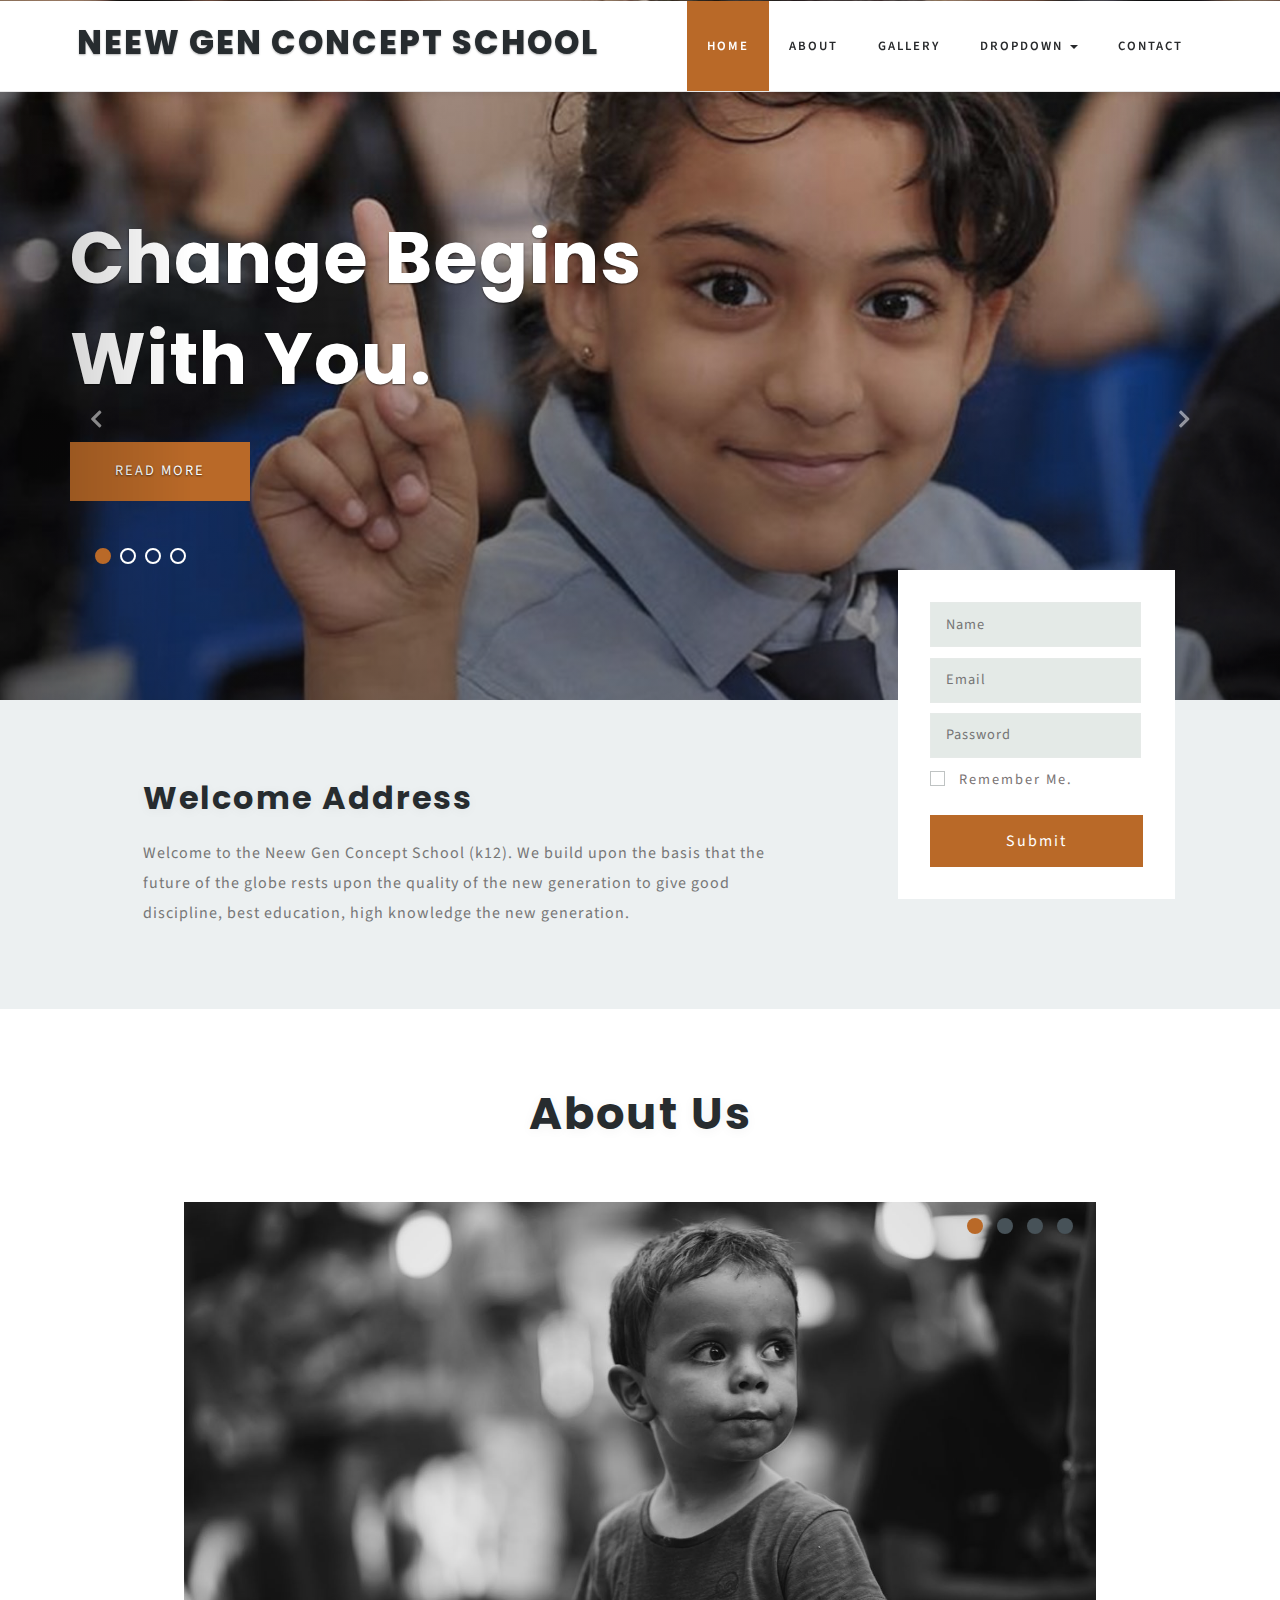
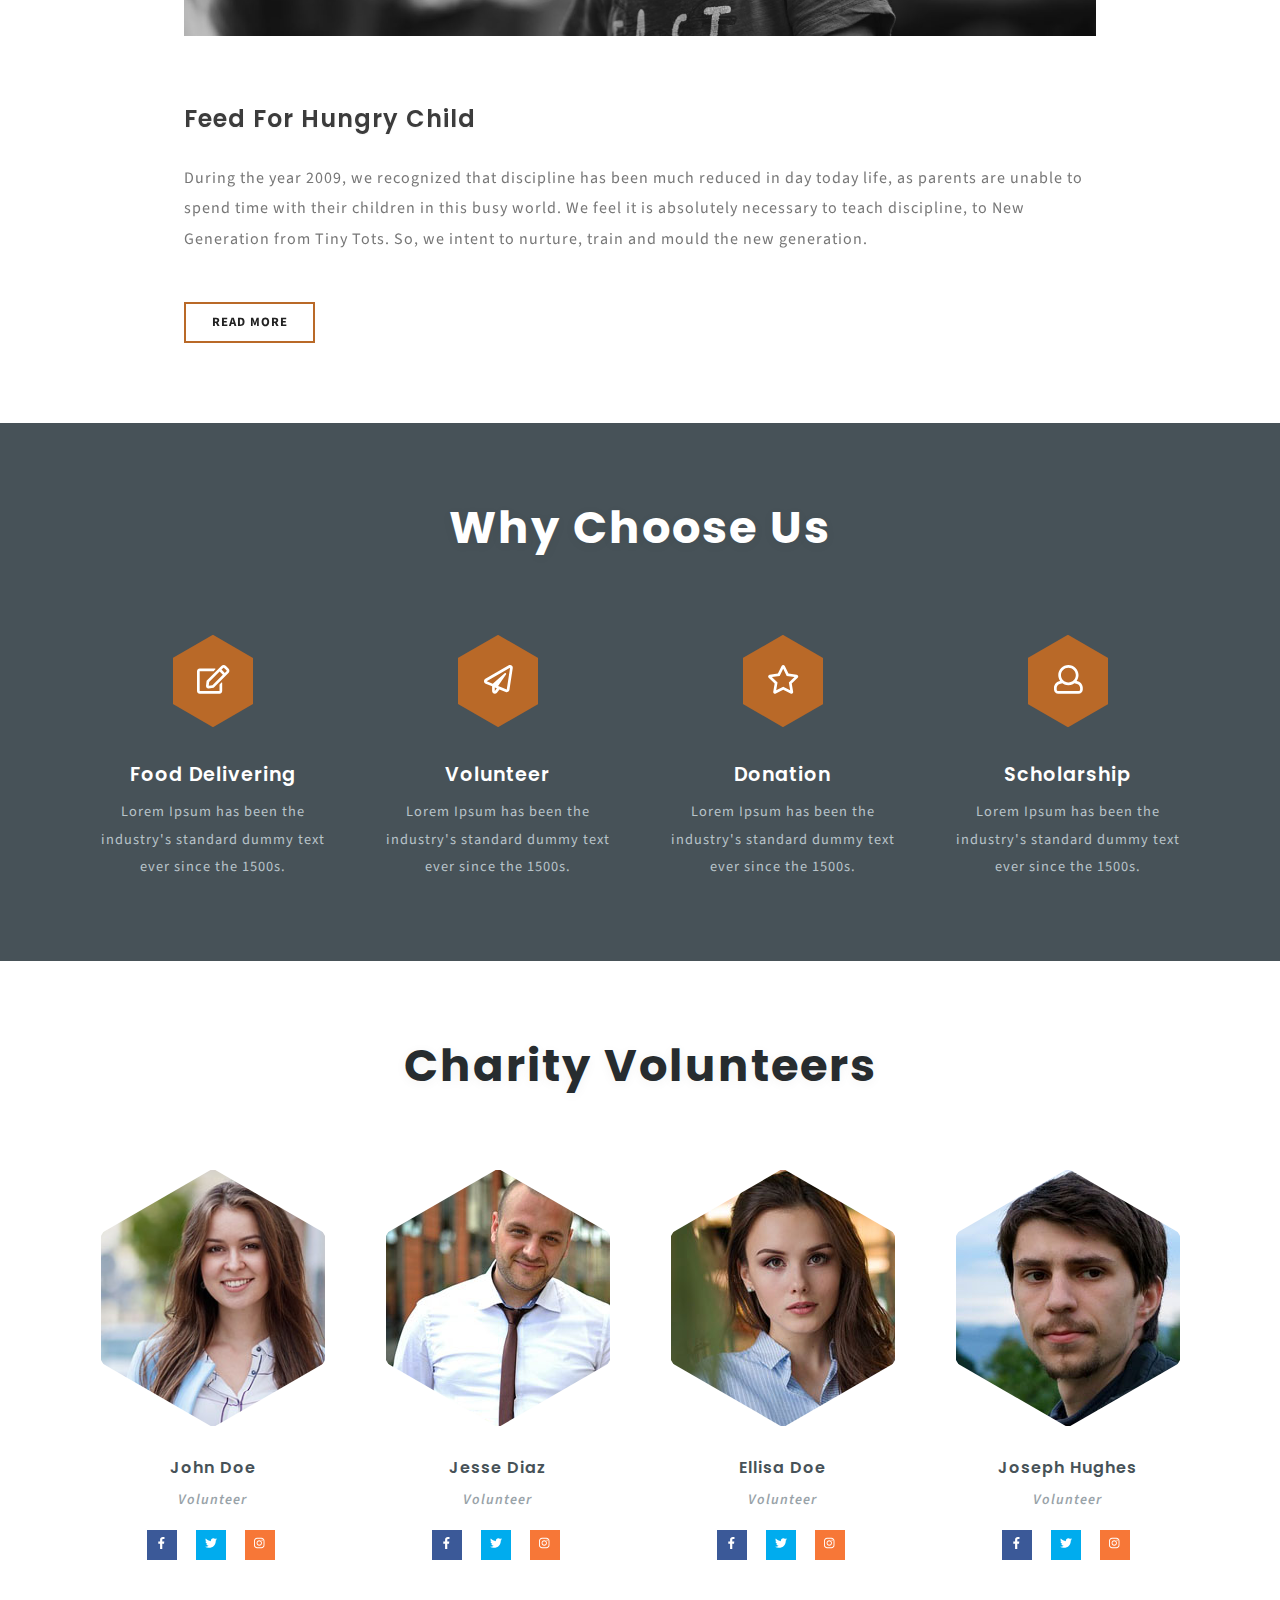
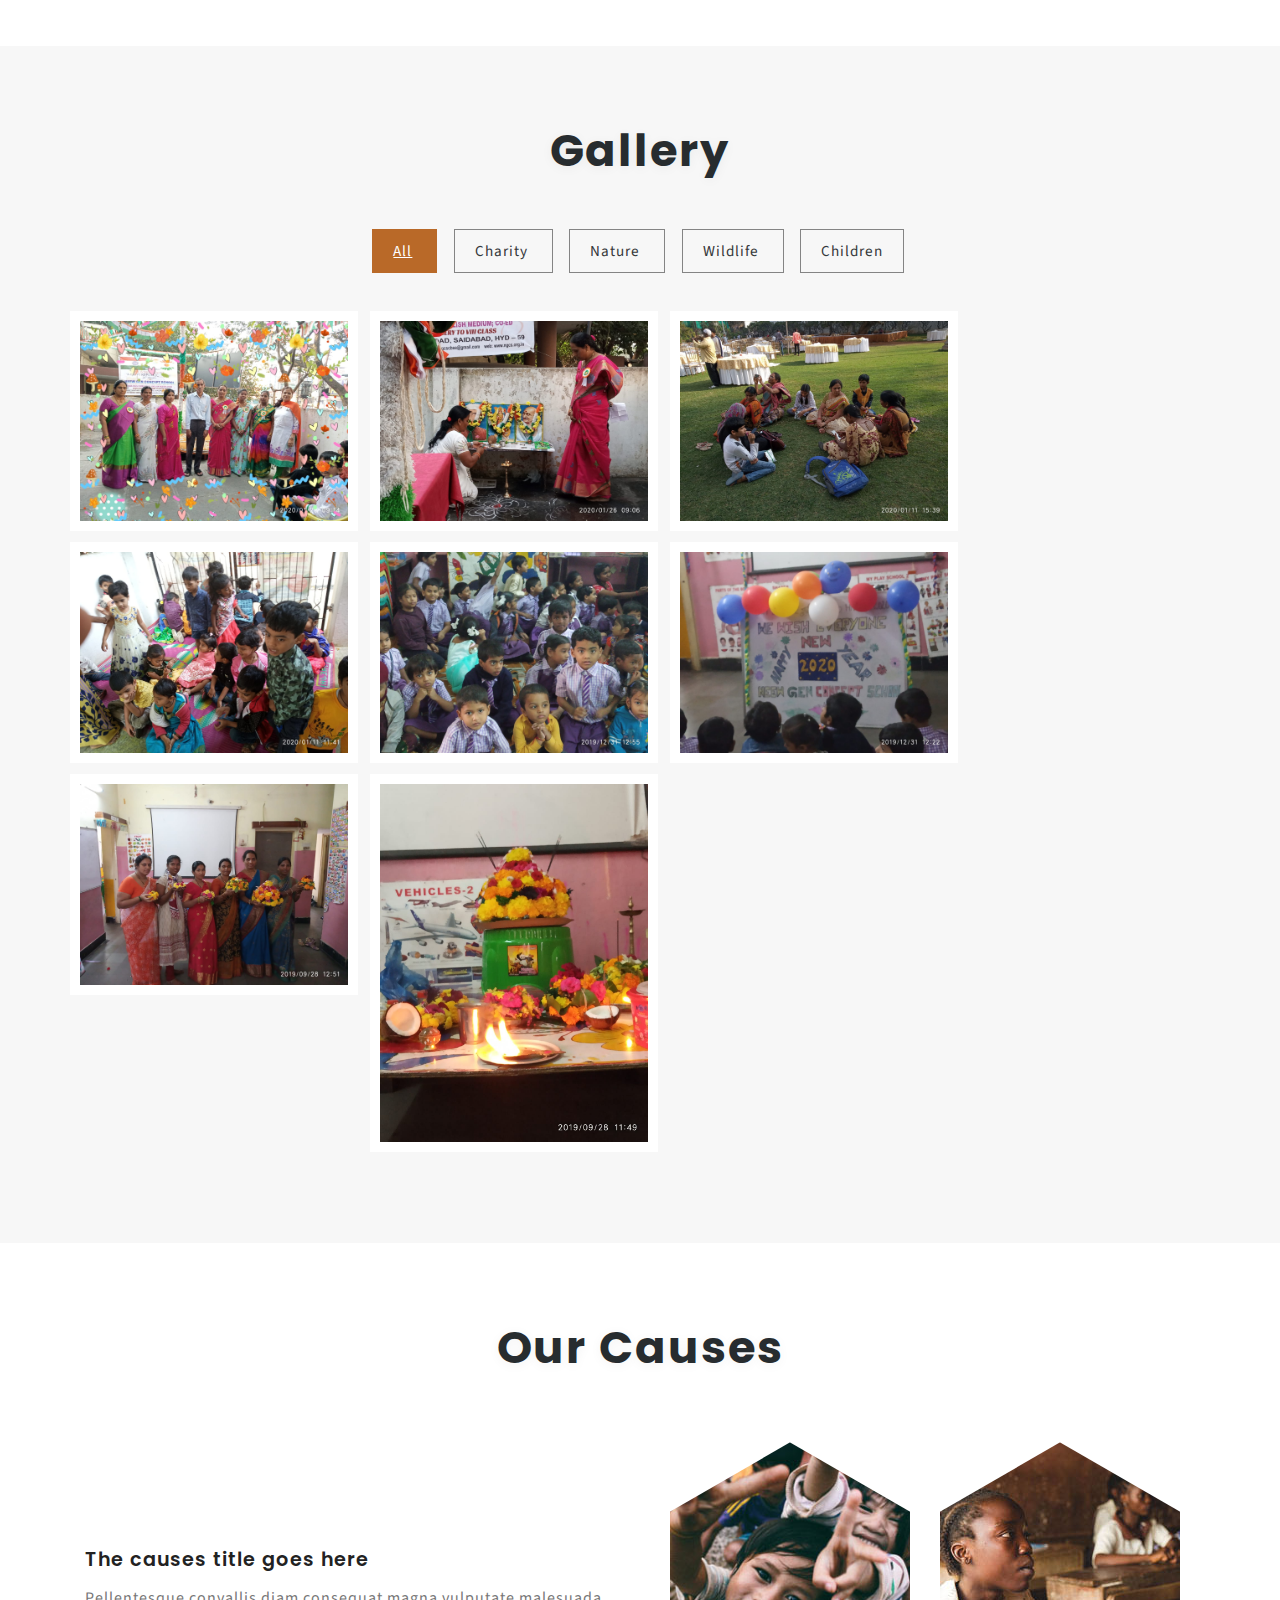
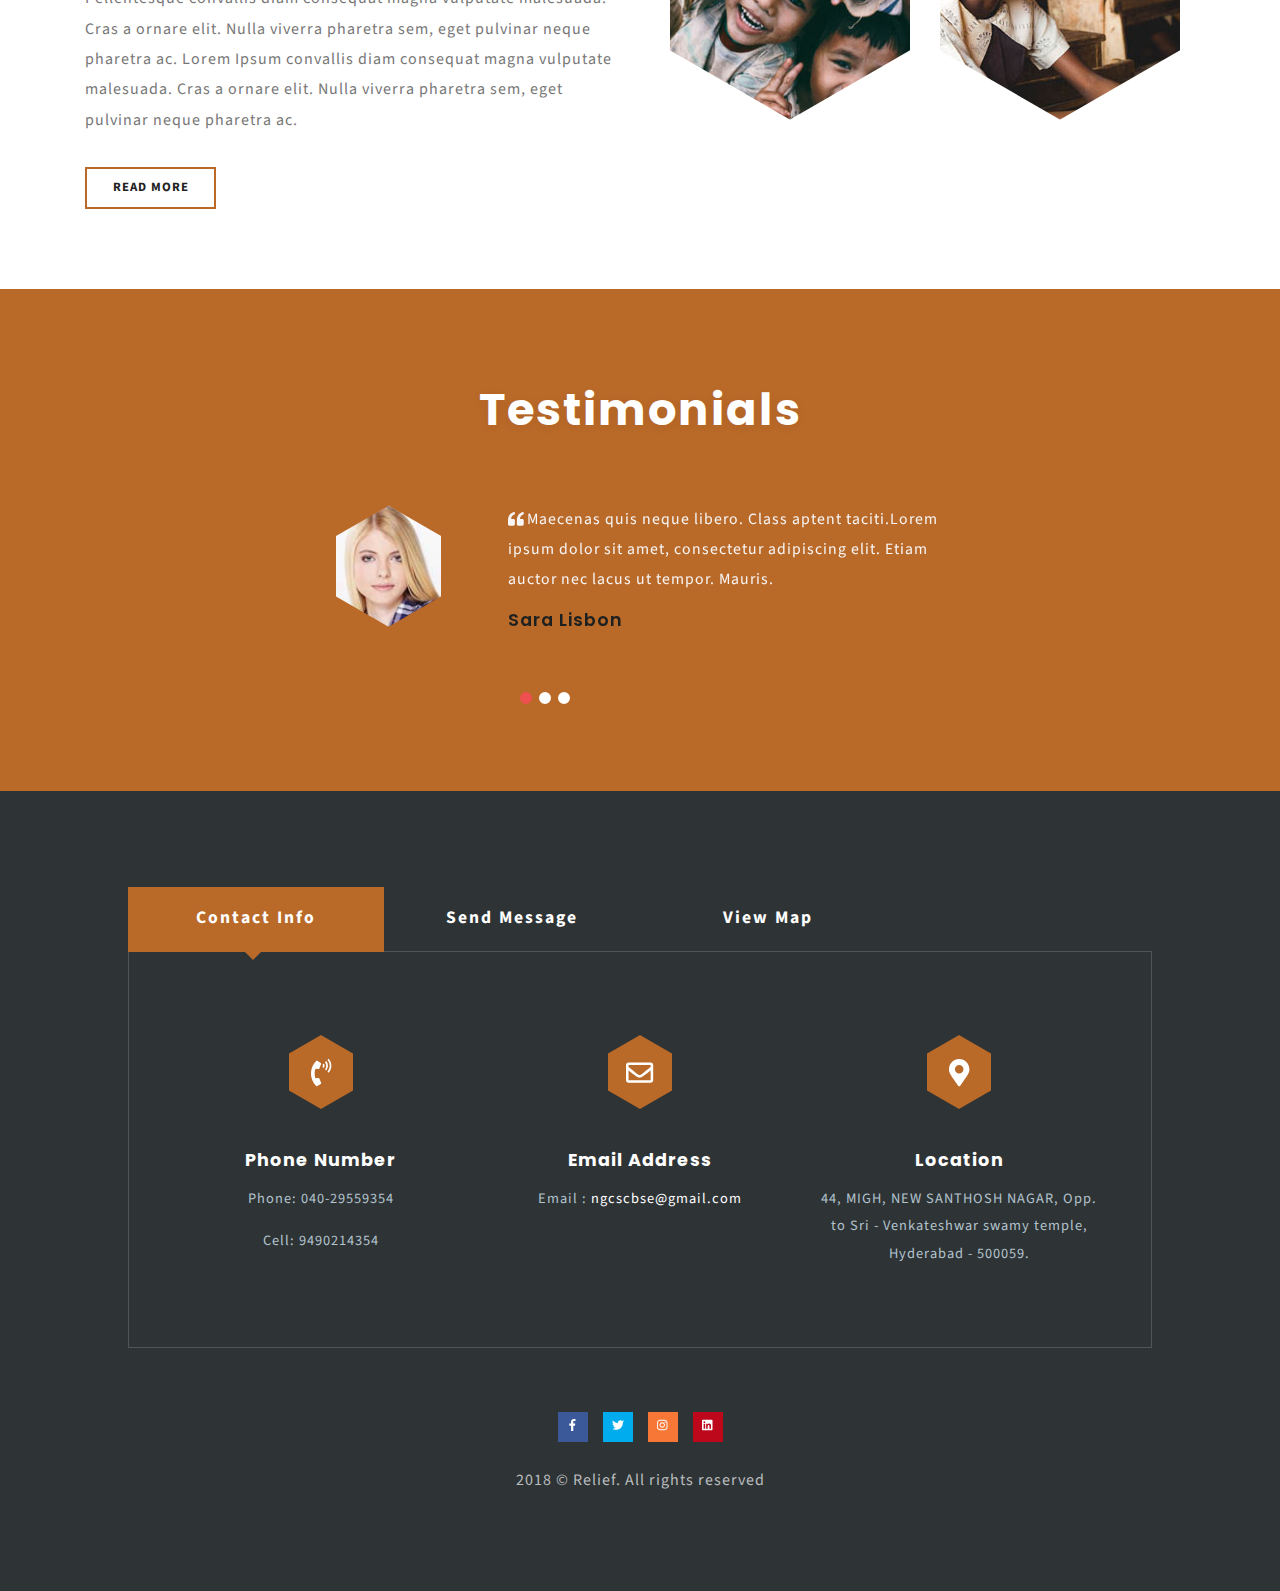
<file: index.html>
<!DOCTYPE html>
<html>

<head>
	<title>NEEW GEN CONCEPT SCHOOL</title>

	<!--/tags -->
	<meta name="viewport" content="width=device-width, initial-scale=1">
	<meta charset="utf-8">
	<meta name="keywords" content="" />
	<script type="application/x-javascript">
		addEventListener("load", function () {
			setTimeout(hideURLbar, 0);
		}, false);

		function hideURLbar() {
			window.scrollTo(0, 1);
		}
	</script>
	<!--//tags -->
	<link href="css/bootstrap.css" rel="stylesheet" type="text/css" media="all" />
	<link href="css/style.css" rel="stylesheet" type="text/css" media="all" />
	<link href="css/prettyPhoto.css" rel="stylesheet" type="text/css" />
	<link href="css/easy-responsive-tabs.css" rel='stylesheet' type='text/css' />
	<link href="css/fontawesome-all.css" rel="stylesheet">
	<!-- //for bootstrap working -->
	<link href="//fonts.googleapis.com/css?family=Source+Sans+Pro:300,300i,400,400i,600,600i,700" rel="stylesheet">
	<link href="//fonts.googleapis.com/css?family=Poppins:200,200i,300,300i,400,400i,500,500i,600,600i,700" rel="stylesheet">
</head>

<body>

	<div class="top_header" id="home">
		<!-- Fixed navbar -->
		<nav class="navbar navbar-default navbar-fixed-top">
			<div class="nav_top_fx_w3layouts_agileits">
				<div class="navbar-header">
					<button type="button" class="navbar-toggle collapsed" data-toggle="collapse" data-target="#navbar" aria-expanded="false"
					    aria-controls="navbar">
						<span class="sr-only">Toggle navigation</span>
						<span class="icon-bar"></span>
						<span class="icon-bar"></span>
						<span class="icon-bar"></span>
					</button>
					<div class="logo_wthree_agile">
						<h1>
							<a class="navbar-brand" href="index.html">
								NEEW GEN CONCEPT SCHOOL								
							</a>
						</h1>
					</div>
				</div>
				<div id="navbar" class="navbar-collapse collapse">
					<div class="nav_right_top">
						<ul class="nav navbar-nav">
							<li class="active">
								<a href="index.html">Home</a>
							</li>
							<li>
								<a class="scroll" href="#about">About</a>
							</li>
							<li>
								<a class="scroll" href="#gallery">Gallery</a>
							</li>
							
							<li class="dropdown">
								<a href="#" class="dropdown-toggle" data-toggle="dropdown" role="button" aria-haspopup="true" aria-expanded="false">Dropdown
									<span class="caret"></span>
								</a>
								<ul class="dropdown-menu">
									<li>
										<a class="scroll" href="#services">Services</a>
									</li>
									<li>
										<a class="scroll" href="#test">Testimonials</a>
									</li>
								</ul>
							</li>


							<li>
								<a class="scroll" href="#contact">Contact</a>
							</li>

						</ul>
					</div>
				</div>
				<!--/.nav-collapse -->
			</div>
		</nav>
		<div class="clearfix"></div>
	</div>
	<!-- banner -->
	<div class="banner_top">
		<div id="myCarousel" class="carousel slide" data-ride="carousel">
			<!-- Indicators -->
			<ol class="carousel-indicators">
				<li data-target="#myCarousel" data-slide-to="0" class="active"></li>
				<li data-target="#myCarousel" data-slide-to="1" class=""></li>
				<li data-target="#myCarousel" data-slide-to="2" class=""></li>
				<li data-target="#myCarousel" data-slide-to="3" class=""></li>
			</ol>
			<div class="carousel-inner" role="listbox">
				<div class="item active">
					<div class="container">
						<div class="carousel-caption">
							<h3>Change Begins With You.</h3>

							<div class="bnr-button">
								<a class="act" href="single.html">Read More</a>
							</div>

						</div>
					</div>
				</div>
				<div class="item item2">
					<div class="container">
						<div class="carousel-caption">
							<h3>Make good things happen</h3>

							<div class="bnr-button">
								<a class="act" href="single.html">Read More</a>
							</div>
						</div>
					</div>
				</div>
				<div class="item item3">
					<div class="container">
						<div class="carousel-caption">
							<h3>Change Begins With You.</h3>

							<div class="bnr-button">
								<a class="act" href="single.html">Read More</a>
							</div>

						</div>
					</div>
				</div>
				<div class="item item4">
					<div class="container">
						<div class="carousel-caption">

							<h3>Make good things happen</h3>

							<div class="bnr-button">
								<a class="act" href="single.html">Read More</a>
							</div>
						</div>
					</div>
				</div>
			</div>
			<a class="left carousel-control" href="#myCarousel" role="button" data-slide="prev">
				<span class="fa fa-chevron-left" aria-hidden="true"></span>
				<span class="sr-only">Previous</span>
			</a>
			<a class="right carousel-control" href="#myCarousel" role="button" data-slide="next">
				<span class="fa fa-chevron-right" aria-hidden="true"></span>
				<span class="sr-only">Next</span>
			</a>
			<!-- The Modal -->
		</div>
	</div>
	<!--//banner -->
	<div class="banner_bottom donate-log">
		<div class="donate-inner">

			<div class="col-md-4 donate-f-login">
				<div class="donate-log-in book-form">
					<h5>Login Now</h5>
					<form action="#" method="post">
						<input type="text" name="Name" placeholder="Name" required="" />
						<input type="email" name="Email" class="email" placeholder="Email" required="" />
						<input type="password" name="Password" class="password" placeholder="Password" required="" />
						<div class="check-box two">
							<input name="chekbox" type="checkbox" id="brand1" value="">
							<label for="brand1">
								<span></span>Remember Me.</label>
						</div>
						<input type="submit" value="Submit">
					</form>
				</div>
			</div>
			<div class="col-md-8 donate-info">
				<h4>Welcome Address</h4>
				<p>Welcome to the Neew Gen Concept School (k12). 
We build upon the basis that the future of  the globe rests upon the quality of the new generation to give good discipline, best education, high knowledge the new generation.
</p>
			</div>
			<div class="clearfix"></div>
		</div>
	</div>
	<!--/ab-->
	<div class="banner_bottom" id="about">
		<div class="container">
			<h3 class="tittle_w3_agileinfo">About Us</h3>
			<div class="inner_sec_info_w3layouts">
				<div class="help_full">
					<ul class="rslides" id="slider4">
						<li>
							<div class="respon_info_img">
								<img src="images/banner3.jpg" class="img-responsive" alt="Relief">
							</div>
							<div class="banner_bottom_left">
								<h4>Feed For Hungry Child</h4>

								<p>During the year 2009, we recognized that discipline has been much reduced in day today life, as parents are unable to spend time with their children in this busy world. We feel it is absolutely necessary to teach discipline, to New Generation from Tiny Tots. So, we intent to nurture, train and mould the new generation. </p>
								<div class="ab_button">
									<a class="btn btn-primary btn-lg hvr-underline-from-left" href="single.html" role="button">Read More </a>
								</div>
							</div>
						</li>
						<li>
							<div class="respon_info_img">
								<img src="images/banner2.jpg" class="img-responsive" alt="Relief">
							</div>
							<div class="banner_bottom_left">
								<h4>Facts</h4>

								<p>New Gene concept school is modern, Airy, Spacious and 
Lively with all facilities suitable for studies and other activities Our school children learn everything with fun as we permit them to be free, happy and friendly at school.
</p>
								<div class="ab_button">
									<a class="btn btn-primary btn-lg hvr-underline-from-left" href="single.html" role="button">Read More </a>
								</div>
							</div>
						</li>
						<li>
							<div class="respon_info_img">
								<img src="images/banner1.jpg" class="img-responsive" alt="Relief">
							</div>
							<div class="banner_bottom_left">
								<h4>Patient and Family Support</h4>
								<p>Maecenas quis neque libero. Class aptent taciti.Lorem ipsum dolor sit amet, consectetur adipiscing elit.Pellentesque
									convallis diam consequat magna vulputate malesuada. Cras a ornare elit. Nulla viverra pharetra sem, eget pulvinar
									neque pharetra ac.</p>
								<p>Lorem Ipsum convallis diam consequat magna vulputate malesuada. Cras a ornare elit. Nulla viverra pharetra sem, eget
									pulvinar neque pharetra ac.</p>
								<div class="ab_button">
									<a class="btn btn-primary btn-lg hvr-underline-from-left" href="single.html" role="button">Read More </a>
								</div>
							</div>
						</li>
						<li>
							<div class="respon_info_img">
								<img src="images/banner4.jpg" class="img-responsive" alt="Relief">
							</div>
							<div class="banner_bottom_left">
								<h4>Admission Procedure</h4>
								<p>NURSERY CLASS – Every tiny tot should have completed the age of 2 years and 6 months or above. Birth certificate from appropriate authorities for age proof is compulsorily.
								</p>
								<p>
LKG & UKG – Should have obtained required knowledge. Birth certificate from appropriate authorities for the required age according to the class is compulsorily.
									</p>
								<p>
Classes I to VI – Should have obtained required knowledge & pass the entrance exams of our school. Compulsorily other school Transfer Certificate and Birth certificate from appropriate authorities are required.
</p>
							
							</div>
						</li>
					</ul>
				</div>
			</div>
			
		</div>
	</div>
	<!--//ab-->
	<!--/what-->
	<div class="works" id="services">
		<div class="container">
			<h3 class="tittle_w3_agileinfo cen">Why Choose Us</h3>
			<div class="inner_sec_info_w3layouts">
				<div class="ser-first">
					<div class="col-md-3 ser-first-grid text-center">
						<div class="dodecagon">
							<div class="dodecagon-in">
								<div class="dodecagon-bg">
									<span class="far fa-edit" aria-hidden="true"></span>
								</div>
							</div>
						</div>
						<h3>Food Delivering</h3>
						<p>Lorem Ipsum has been the industry's standard dummy text ever since the 1500s.</p>
					</div>
					<div class="col-md-3 ser-first-grid text-center">
						<div class="dodecagon">
							<div class="dodecagon-in">
								<div class="dodecagon-bg">
									<span class="far fa-paper-plane" aria-hidden="true"></span>
								</div>
							</div>
						</div>
						<h3>Volunteer</h3>
						<p>Lorem Ipsum has been the industry's standard dummy text ever since the 1500s.</p>
					</div>
					<div class="col-md-3 ser-first-grid text-center">
						<div class="dodecagon">
							<div class="dodecagon-in">
								<div class="dodecagon-bg">
									<span class="far fa-star" aria-hidden="true"></span>
								</div>
							</div>
						</div>
						<h3>Donation</h3>
						<p>Lorem Ipsum has been the industry's standard dummy text ever since the 1500s.</p>
					</div>
					<div class="col-md-3 ser-first-grid text-center">
						<div class="dodecagon">
							<div class="dodecagon-in">
								<div class="dodecagon-bg">
									<span class="far fa-user" aria-hidden="true"></span>
								</div>
							</div>
						</div>
						<h3>Scholarship</h3>
						<p>Lorem Ipsum has been the industry's standard dummy text ever since the 1500s.</p>
					</div>
					<div class="clearfix"></div>
				</div>
			</div>

		</div>
	</div>
	<!--//what-->
	<!--/team-->
	<div class="banner_bottom" id="team">
		<div class="container">
			<h3 class="tittle_w3_agileinfo">Charity Volunteers</h3>
			<div class="inner_sec_info_w3layouts">
				<div class="ser-first">
					<div class="col-md-3 photo-grid text-center">
						<div class="dodecagon t1">
							<div class="dodecagon-in t1">
								<div class="dodecagon-bg t1">

								</div>
							</div>
						</div>
						<h3>John Doe</h3>
						<p>Volunteer</p>
						<div class="team_icons">
							<ul class="social-nav model-3d-0 footer-social social">
								<li>
									<a href="#" class="facebook">
										<div class="front">
											<i class="fab fa-facebook-f" aria-hidden="true"></i>
										</div>

									</a>
								</li>
								<li>
									<a href="#" class="twitter">
										<div class="front">
											<i class="fab fa-twitter" aria-hidden="true"></i>
										</div>

									</a>
								</li>
								<li>
									<a href="#" class="instagram">
										<div class="front">
											<i class="fab fa-instagram" aria-hidden="true"></i>
										</div>

									</a>
								</li>
							</ul>

						</div>

					</div>
					<div class="col-md-3 photo-grid text-center">
						<div class="dodecagon t2">
							<div class="dodecagon-in t2">
								<div class="dodecagon-bg t2">

								</div>
							</div>
						</div>
						<h3>Jesse Diaz</h3>
						<p>Volunteer</p>
						<div class="team_icons">
							<ul class="social-nav model-3d-0 footer-social social">
								<li>
									<a href="#" class="facebook">
										<div class="front">
											<i class="fab fa-facebook-f" aria-hidden="true"></i>
										</div>

									</a>
								</li>
								<li>
									<a href="#" class="twitter">
										<div class="front">
											<i class="fab fa-twitter" aria-hidden="true"></i>
										</div>

									</a>
								</li>
								<li>
									<a href="#" class="instagram">
										<div class="front">
											<i class="fab fa-instagram" aria-hidden="true"></i>
										</div>

									</a>
								</li>

							</ul>

						</div>

					</div>
					<div class="col-md-3 photo-grid text-center">
						<div class="dodecagon t3">
							<div class="dodecagon-in t3">
								<div class="dodecagon-bg t3">

								</div>
							</div>
						</div>
						<h3>Ellisa Doe</h3>
						<p>Volunteer</p>
						<div class="team_icons">
							<ul class="social-nav model-3d-0 footer-social social">
								<li>
									<a href="#" class="facebook">
										<div class="front">
											<i class="fab fa-facebook-f" aria-hidden="true"></i>
										</div>

									</a>
								</li>
								<li>
									<a href="#" class="twitter">
										<div class="front">
											<i class="fab fa-twitter" aria-hidden="true"></i>
										</div>

									</a>
								</li>
								<li>
									<a href="#" class="instagram">
										<div class="front">
											<i class="fab fa-instagram" aria-hidden="true"></i>
										</div>

									</a>
								</li>

							</ul>

						</div>

					</div>
					<div class="col-md-3 photo-grid text-center">
						<div class="dodecagon t4">
							<div class="dodecagon-in t4">
								<div class="dodecagon-bg t4">

								</div>
							</div>
						</div>
						<h3>Joseph Hughes</h3>
						<p>Volunteer</p>
						<div class="team_icons">
							<ul class="social-nav model-3d-0 footer-social social">
								<li>
									<a href="#" class="facebook">
										<div class="front">
											<i class="fab fa-facebook-f" aria-hidden="true"></i>
										</div>

									</a>
								</li>
								<li>
									<a href="#" class="twitter">
										<div class="front">
											<i class="fab fa-twitter" aria-hidden="true"></i>
										</div>

									</a>
								</li>
								<li>
									<a href="#" class="instagram">
										<div class="front">
											<i class="fab fa-instagram" aria-hidden="true"></i>
										</div>

									</a>
								</li>

							</ul>

						</div>

					</div>
					<div class="clearfix"></div>
				</div>
			</div>

		</div>
	</div>
	<!--//team-->
	<!--/gallery-->
	<div class="banner_bottom proj" id="gallery">
		<div class="wrap_view">
			<h3 class="tittle_w3_agileinfo">Gallery</h3>
			<div class="inner_sec_info_w3layouts">
				<ul class="portfolio-categ filter">
					<li class="port-filter all active">
						<a href="#">All</a>
					</li>
					<li class="cat-item-1">
						<a href="#" title="Category 1">Charity</a>
					</li>
					<li class="cat-item-2">
						<a href="#" title="Category 2">Nature</a>
					</li>
					<li class="cat-item-3">
						<a href="#" title="Category 3">Wildlife</a>
					</li>
					<li class="cat-item-4">
						<a href="#" title="Category 4">Children</a>
					</li>
				</ul>


				<ul class="portfolio-area">

					<li class="portfolio-item2" data-id="id-0" data-type="cat-item-4">
						<div>
							<span class="image-block img-hover">
								<a class="image-zoom" href="images/g1.jpg" rel="prettyPhoto[gallery]">

									<img src="images/g1.jpg" class="img-responsive" alt="Relief">

								</a>
							</span>
						</div>
					</li>


					<li class="portfolio-item2" data-id="id-1" data-type="cat-item-2">
						<div>
							<span class="image-block">
								<a class="image-zoom" href="images/g2.jpg" rel="prettyPhoto[gallery]">

									<img src="images/g2.jpg" class="img-responsive" alt="Relief">

								</a>
							</span>
						</div>
					</li>


					<li class="portfolio-item2" data-id="id-2" data-type="cat-item-1">
						<div>
							<span class="image-block">
								<a class="image-zoom" href="images/g3.jpg" rel="prettyPhoto[gallery]">

									<img src="images/g3.jpg" class="img-responsive" alt="Relief">

								</a>
							</span>
						</div>
					</li>


					<li class="portfolio-item2" data-id="id-3" data-type="cat-item-4">
						<div>
							<span class="image-block">
								<a class="image-zoom" href="images/g4.jpg" rel="prettyPhoto[gallery]">

									<img src="images/g4.jpg" class="img-responsive" alt="Relief">

								</a>
							</span>
						</div>
					</li>


					<li class="portfolio-item2" data-id="id-4" data-type="cat-item-3">
						<div>
							<span class="image-block">
								<a class="image-zoom" href="images/g5.jpg">

									<img src="images/g5.jpg" class="img-responsive" alt="Relief">

								</a>
							</span>
						</div>
					</li>


					<li class="portfolio-item2" data-id="id-5" data-type="cat-item-2">
						<div>
							<span class="image-block">
								<a class="image-zoom" href="images/g6.jpg" rel="prettyPhoto[gallery]">

									<img src="images/g6.jpg" class="img-responsive" alt="Relief">

								</a>
							</span>
						</div>
					</li>


					<li class="portfolio-item2" data-id="id-6" data-type="cat-item-1">
						<div>
							<span class="image-block">
								<a class="image-zoom" href="images/g7.jpg" rel="prettyPhoto[gallery]">

									<img src="images/g7.jpg" class="img-responsive" alt="Relief">

								</a>
							</span>
						</div>
					</li>


					<li class="portfolio-item2" data-id="id-7" data-type="cat-item-1">
						<div>
							<span class="image-block">
								<a class="image-zoom" href="images/g8.jpg" rel="prettyPhoto[gallery]">

									<img src="images/g8.jpg" class="img-responsive" alt="Relief">


								</a>
							</span>
						</div>
					</li>

					<div class="clearfix"> </div>
				</ul>
				<!--end portfolio-area -->
			</div>
		</div>
	</div>


	<!--//gallery-->
	
	<!--/last-->
	<div class="banner_bottom">
		<div class="container">
			<h3 class="tittle_w3_agileinfo"> Our Causes
			</h3>
			<div class="inner_sec_info_w3layouts">
				<div class="last_sec">
					<div class="col-md-6 last-img-info-text">
						<h4>The causes title goes here </h4>
						<p>Pellentesque convallis diam consequat magna vulputate malesuada. Cras a ornare elit. Nulla viverra pharetra sem, eget
							pulvinar neque pharetra ac. Lorem Ipsum convallis diam consequat magna vulputate malesuada. Cras a ornare elit. Nulla
							viverra pharetra sem, eget pulvinar neque pharetra ac.
						</p>
						<div class="ab_button">
							<a class="btn btn-primary btn-lg" href="single.html" role="button">Read More </a>
						</div>
					</div>
					<div class="col-md-6 last-img-info_main">
						<div class="col-md-6 last-img-info">
							<div class="dodecagon l1">
								<div class="dodecagon-in l1">
									<div class="dodecagon-bg l1">

									</div>
								</div>
							</div>
						</div>
						<div class="col-md-6 last-img-info">
							<div class="dodecagon l2">
								<div class="dodecagon-in l2">
									<div class="dodecagon-bg l2">

									</div>
								</div>
							</div>
						</div>
						<div class="clearfix"></div>
					</div>
					<div class="clearfix"></div>
				</div>
			</div>
		</div>
	</div>
	<!--//last-->
	
	<!-- Modal1 -->
	<div class="modal fade" id="myModal1" role="dialog">
		<div class="modal-dialog">
			<!-- Modal content-->
			<div class="modal-content">
				<div class="modal-header book-form">
					<button type="button" class="close" data-dismiss="modal">&times;</button>
					<h4>Sign up Form</h4>
					<form action="#" method="post">
						<input type="text" name="Name" placeholder="Your Name" required="" />
						<input type="email" name="Email" class="email" placeholder="Email" required="" />
						<input type="password" name="Password" class="password" placeholder="Password" required="" />
						<div class="check-box">
							<input name="chekbox" type="checkbox" id="brand" value="">
							<label for="brand">
								<span></span>Remember Me.</label>
						</div>
						<input type="submit" value="Sign Up">
					</form>
				</div>
			</div>
		</div>
	</div>
	<!-- //Modal1 -->
	<!--/testimonials-->
	<div class="tesimonials" id="test">
		<div class="container">
			<h3 class="tittle_w3_agileinfo cen">Testimonials</h3>
			<div class="inner_sec">
				<div class="test_grid_sec">
					<div class="col-md-offset-2 col-md-8">
						<div class="carousel slide two" data-ride="carousel" id="quote-carousel">
							<!-- Bottom Carousel Indicators -->
							<ol class="carousel-indicators two">
								<li data-target="#quote-carousel" data-slide-to="0" class="active"></li>
								<li data-target="#quote-carousel" data-slide-to="1"></li>
								<li data-target="#quote-carousel" data-slide-to="2"></li>
							</ol>

							<!-- Carousel Slides / Quotes -->
							<div class="carousel-inner">

								<!-- Quote 1 -->
								<div class="item active">
									<blockquote>
										<div class="test_grid">
											<div class="col-sm-3 text-center test_img">
												<div class="dodecagon c1">
													<div class="dodecagon-in c1">
														<div class="dodecagon-bg c1">

														</div>
													</div>
												</div>
											</div>
											<div class="col-sm-9 test_img_info">
												<p>
													<i class="fas fa-quote-left"></i> Maecenas quis neque libero. Class aptent taciti.Lorem ipsum dolor sit amet, consectetur adipiscing elit.
													Etiam auctor nec lacus ut tempor. Mauris.</p>
												<h6>Sara Lisbon</h6>
											</div>
										</div>
									</blockquote>
								</div>
								<!-- Quote 2 -->
								<div class="item">
									<blockquote>
										<div class="test_grid">
											<div class="col-sm-3 text-center test_img">
												<div class="dodecagon c2">
													<div class="dodecagon-in c2">
														<div class="dodecagon-bg c2">

														</div>
													</div>
												</div>
											</div>
											<div class="col-sm-9 test_img_info">
												<p>
													<i class="fas fa-quote-left"></i> Lorem ipsum dolor sit amet. Class aptent taciti.Lorem ipsum dolor sit amet, consectetur adipiscing elit.
													Etiam auctor nec lacus ut tempor. Mauris.</p>
												<h6>Jane Wearne</h6>
											</div>
										</div>
									</blockquote>
								</div>
								<!-- Quote 3 -->
								<div class="item">
									<blockquote>
										<div class="test_grid">
											<div class="col-sm-3 text-center test_img">
												<div class="dodecagon c3">
													<div class="dodecagon-in c3">
														<div class="dodecagon-bg c3">

														</div>
													</div>
												</div>
											</div>
											<div class="col-sm-9 test_img_info">
												<p>
													<i class="fas fa-quote-left"></i> Maecenas quis neque libero. Class aptent taciti.Lorem ipsum dolor sit amet, consectetur adipiscing elit.
													Etiam auctor nec lacus ut tempor. Mauris.</p>
												<h6>Alice Williams</h6>
											</div>
										</div>
									</blockquote>
								</div>
							</div>

						</div>
					</div>
				</div>
			</div>
		</div>
	</div>
	<!--//testimonials-->



	<!-- footer -->
	<div class="footer" id="contact">
		<div class="footer_inner_info_wthree_agileits">
			<!--/tabs-->
			<div class="responsive_tabs">
				<div id="horizontalTab">
					<ul class="resp-tabs-list">
						<li>Contact Info</li>
						<li>Send Message</li>
						<li>View Map</li>
					</ul>
					<div class="resp-tabs-container">
						<!--/tab_one-->
						<div class="tab1">
							<div class="tab-info">

								<div class="address">
									<div class="col-md-4 address-grid">
										<div class="address-left">
											<div class="dodecagon f1">
												<div class="dodecagon-in f1">
													<div class="dodecagon-bg f1">
														<span class="fas fa-phone-volume" aria-hidden="true"></span>
													</div>
												</div>
											</div>
										</div>
										<div class="address-right">
											<h6>Phone Number</h6>
											<p>
											Phone: 040-29559354
											</p>
											<p>
											Cell: 9490214354
											</p>
										</div>
										<div class="clearfix"> </div>
									</div>
									<div class="col-md-4 address-grid">
										<div class="address-left">
											<div class="dodecagon f1">
												<div class="dodecagon-in f1">
													<div class="dodecagon-bg f1">
														<span class="far fa-envelope" aria-hidden="true"></span>
													</div>
												</div>
											</div>
										</div>
										<div class="address-right">
											<h6>Email Address</h6>
											<p>Email :
												<a href="mailto:ngcscbse@gmail.com">ngcscbse@gmail.com</a>
											</p>
										</div>
										<div class="clearfix"> </div>
									</div>
									<div class="col-md-4 address-grid">
										<div class="address-left">
											<div class="dodecagon f1">
												<div class="dodecagon-in f1">
													<div class="dodecagon-bg f1">
														<span class="fas fa-map-marker-alt" aria-hidden="true"></span>
													</div>
												</div>
											</div>
										</div>
										<div class="address-right">
											<h6>Location</h6>
											<p> 
												44, MIGH, NEW SANTHOSH NAGAR, Opp. to Sri -
												Venkateshwar swamy temple, Hyderabad - 500059. 
											</p>
										</div>
										<div class="clearfix"> </div>
									</div>
									<div class="clearfix"> </div>
								</div>
							</div>
						</div>
						<!--//tab_one-->
						<div class="tab2">

							<div class="tab-info">
								<div class="contact_grid_right">
									<h6>Please fill this form to contact with us.</h6>
									<form action="#" method="post">
										<div class="contact_left_grid">
											<input type="text" name="Name" placeholder="Name" required="">
											<input type="email" name="Email" placeholder="Email" required="">

											<input type="text" name="Telephone" placeholder="Telephone" required="">
											<input type="text" name="Subject" placeholder="Subject" required="">
											<textarea name="Message" onfocus="this.value = '';" onblur="if (this.value == '') {this.value = 'Message...';}" required="">Message...</textarea>
											<input type="submit" value="Submit">
											<input type="reset" value="Clear">
											<div class="clearfix"> </div>
										</div>
									</form>
								</div>
							</div>
						</div>
						<!--//tab_two-->
						<div class="tab3">

							<div class="tab-info">
								<div class="contact-map">

									<iframe src="https://www.google.com/maps/embed?pb=!1m18!1m12!1m3!1d100949.24429313939!2d-122.44206553967531!3d37.75102885910819!2m3!1f0!2f0!3f0!3m2!1i1024!2i768!4f13.1!3m3!1m2!1s0x80859a6d00690021%3A0x4a501367f076adff!2sSan+Francisco%2C+CA%2C+USA!5e0!3m2!1sen!2sin!4v1472190196783"
									    class="map" style="border:0" allowfullscreen=""></iframe>
								</div>

							</div>
						</div>
						<div class="clearfix"> </div>
					</div>
				</div>
			</div>
			<!--//tabs-->
			<div class="clearfix"> </div>
			<ul class="social-nav model-3d-0 footer-social social two">
				<li>
					<a href="#" class="facebook">
						<div class="front">
							<i class="fab fa-facebook-f" aria-hidden="true"></i>
						</div>

					</a>
				</li>
				<li>
					<a href="#" class="twitter">
						<div class="front">
							<i class="fab fa-twitter" aria-hidden="true"></i>
						</div>

					</a>
				</li>
				<li>
					<a href="#" class="instagram">
						<div class="front">
							<i class="fab fa-instagram" aria-hidden="true"></i>
						</div>

					</a>
				</li>
				<li>
					<a href="#" class="pinterest">
						<div class="front">
							<i class="fab fa-linkedin" aria-hidden="true"></i>
						</div>

					</a>
				</li>
			</ul>
			<p class="copy-right">2018 © Relief. All rights reserved 
			</p>
		</div>
	</div>
	<!-- //footer -->
	<script type="text/javascript" src="js/jquery-2.2.3.min.js"></script>
	<script type="text/javascript" src="js/bootstrap.js"></script>
	<!-- script for responsive tabs -->
	<script src="js/easy-responsive-tabs.js"></script>
	<script>
		$(document).ready(function () {
			$('#horizontalTab').easyResponsiveTabs({
				type: 'default', //Types: default, vertical, accordion           
				width: 'auto', //auto or any width like 600px
				fit: true, // 100% fit in a container
				closed: 'accordion', // Start closed if in accordion view
				activate: function (event) { // Callback function if tab is switched
					var $tab = $(this);
					var $info = $('#tabInfo');
					var $name = $('span', $info);
					$name.text($tab.text());
					$info.show();
				}
			});
			$('#verticalTab').easyResponsiveTabs({
				type: 'vertical',
				width: 'auto',
				fit: true
			});
		});
	</script>
	<!--// script for responsive tabs -->
	<script src="js/responsiveslides.min.js"></script>
	<script>
		// You can also use "$(window).load(function() {"
		$(function () {
			// Slideshow 4
			$("#slider4").responsiveSlides({
				auto: true,
				pager: true,
				nav: false,
				speed: 500,
				namespace: "callbacks",
				before: function () {
					$('.events').append("<li>before event fired.</li>");
				},
				after: function () {
					$('.events').append("<li>after event fired.</li>");
				}
			});

		});
	</script>
	<script type="text/javascript" src="js/all.js"></script>
	<script>
		$('ul.dropdown-menu li').hover(function () {
			$(this).find('.dropdown-menu').stop(true, true).delay(200).fadeIn(500);
		}, function () {
			$(this).find('.dropdown-menu').stop(true, true).delay(200).fadeOut(500);
		});
	</script>

	<!-- js -->
	<script type="text/javascript" src="js/simplyCountdown.js"></script>
	<link href="css/simplyCountdown.css" rel='stylesheet' type='text/css' />
	<script>
		var d = new Date();
		simplyCountdown('simply-countdown', {
			year: d.getFullYear(),
			month: d.getMonth() + 2,
			day: 25
		});
		simplyCountdown('simply-countdown-custom', {
			year: d.getFullYear(),
			month: d.getMonth() + 2,
			day: 25
		});
		$('#simply-countdown-losange').simplyCountdown({
			year: d.getFullYear(),
			month: d.getMonth() + 2,
			day: 25
		});
	</script>
	<!--js-->
	<!--/tooltip -->
	<script>
		$(function () {
			$('[data-toggle="tooltip"]').tooltip({
				trigger: 'manual'
			}).tooltip('show');
		});

		// $( window ).scroll(function() {   
		// if($( window ).scrollTop() > 10){  // scroll down abit and get the action   
		$(".progress-bar").each(function () {
			each_bar_width = $(this).attr('aria-valuenow');
			$(this).width(each_bar_width + '%');
		});

		//  }  
		// });
	</script>
	<!--//tooltip -->
	<!-- Smooth-Scrolling-JavaScript -->
	<script type="text/javascript" src="js/easing.js"></script>
	<script type="text/javascript" src="js/move-top.js"></script>
	<script type="text/javascript">
		jQuery(document).ready(function ($) {
			$(".scroll, .navbar li a, .footer li a").click(function (event) {
				$('html,body').animate({
					scrollTop: $(this.hash).offset().top
				}, 1000);
			});
		});
	</script>
	<!-- //Smooth-Scrolling-JavaScript -->
	<script type="text/javascript">
		$(document).ready(function () {
			/*
									var defaults = {
							  			containerID: 'toTop', // fading element id
										containerHoverID: 'toTopHover', // fading element hover id
										scrollSpeed: 1200,
										easingType: 'linear' 
							 		};
									*/

			$().UItoTop({
				easingType: 'easeOutQuart'
			});

		});
	</script>


	<a href="#home" class="scroll" id="toTop" style="display: block;">
		<span id="toTopHover" style="opacity: 1;"> </span>
	</a>

	<!-- jQuery-Photo-filter-lightbox-Gallery-plugin -->
	<script type="text/javascript" src="js/jquery-1.7.2.js"></script>
	<script src="js/jquery.quicksand.js" type="text/javascript"></script>
	<script src="js/script.js" type="text/javascript"></script>
	<script src="js/jquery.prettyPhoto.js" type="text/javascript"></script>
	<!-- //jQuery-Photo-filter-lightbox-Gallery-plugin -->


</body>

</html>
</file>
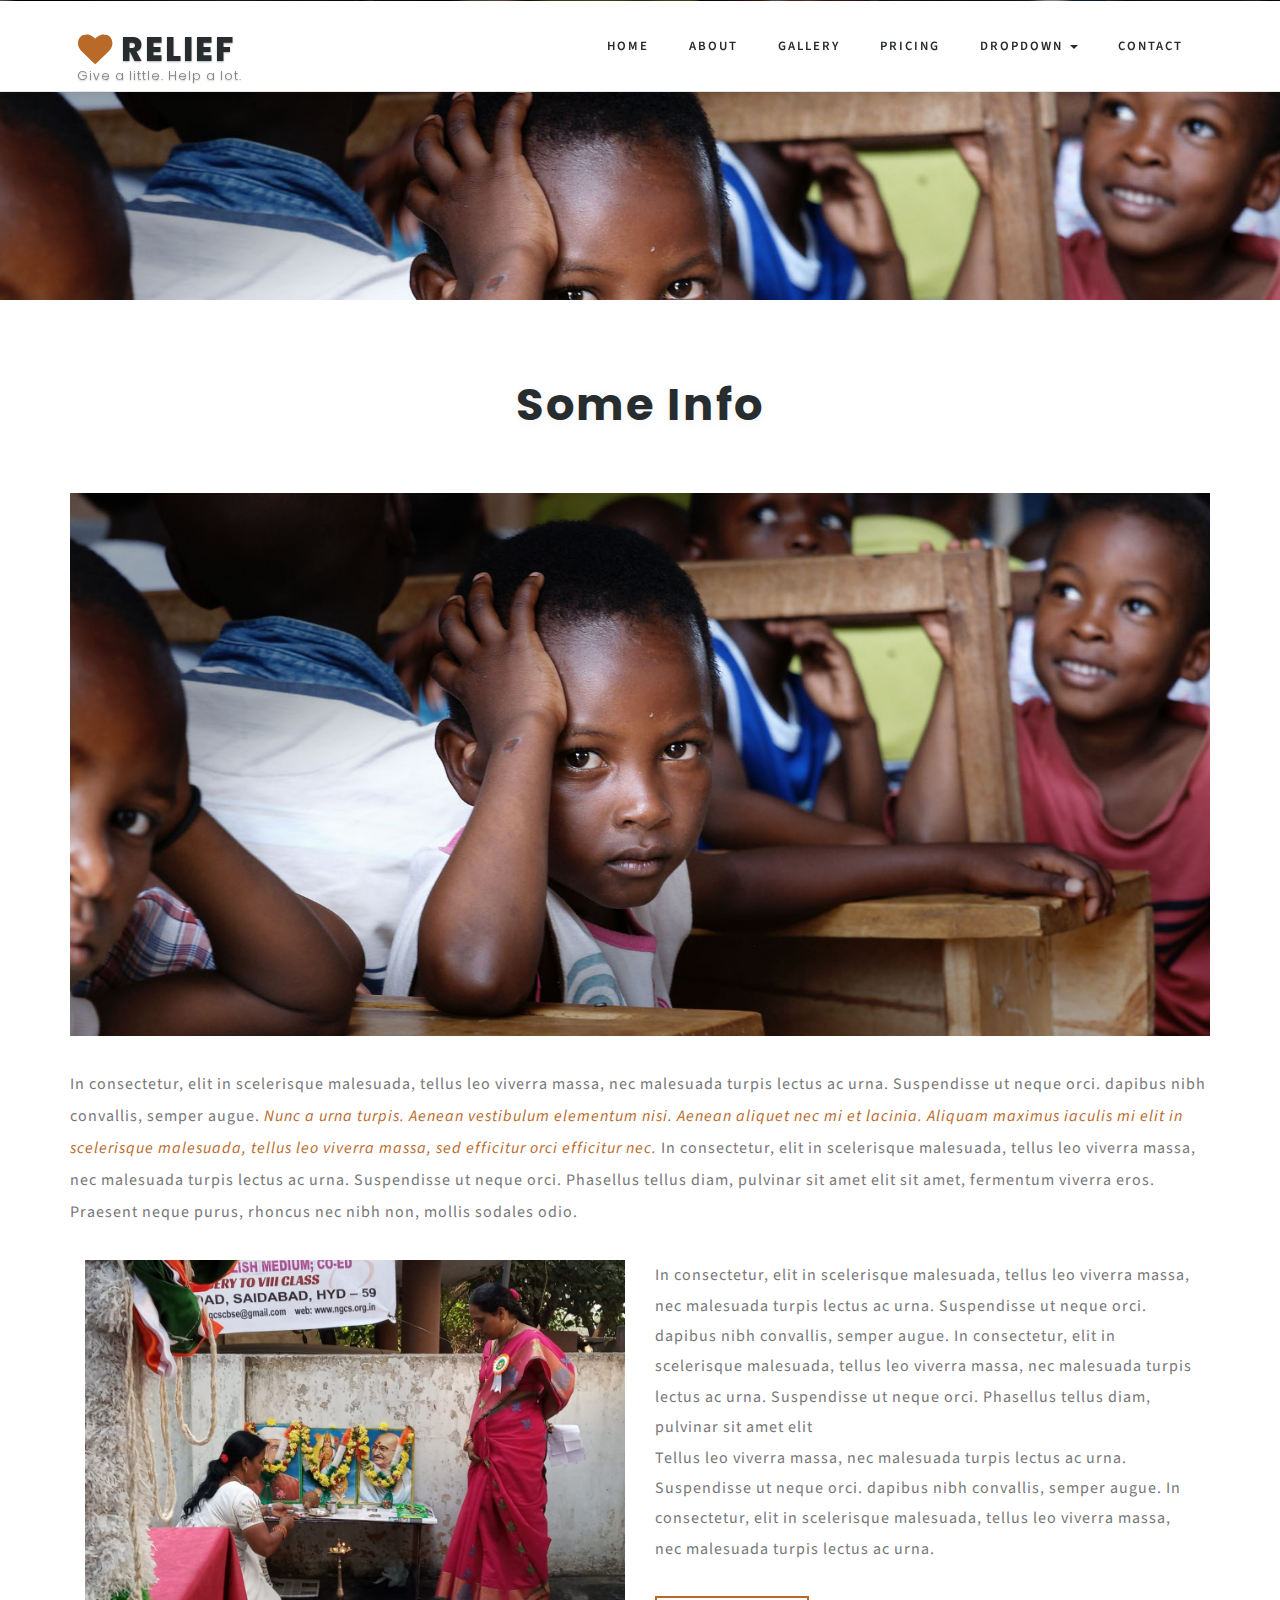
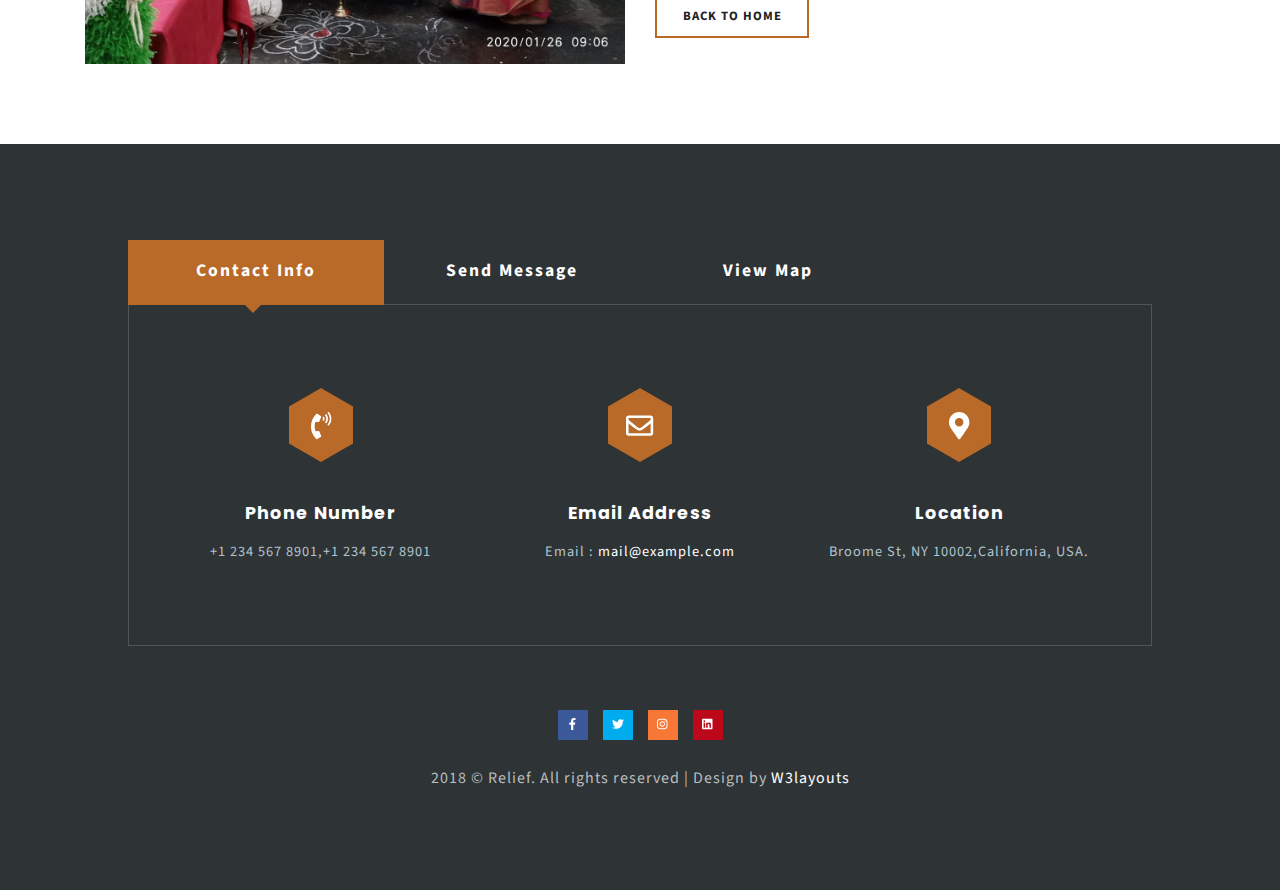
<file: single.html>
<!--
	Author: W3layouts
	Author URL: http://w3layouts.com
	License: Creative Commons Attribution 3.0 Unported
	License URL: http://creativecommons.org/licenses/by/3.0/
-->

<!DOCTYPE html>
<html>

<head>
	<title>Relief a Society Category Bootstrap Responsive Web Template | More :: w3layouts</title>

	<!--/tags -->
	<meta name="viewport" content="width=device-width, initial-scale=1">
	<meta charset="utf-8">
	<meta name="keywords" content="Relief Responsive web template, Bootstrap Web Templates, Flat Web Templates, Android Compatible web template, 
Smartphone Compatible web template, free webdesigns for Nokia, Samsung, LG, SonyEricsson, Motorola web design" />
	<script type="application/x-javascript">
		addEventListener("load", function () {
			setTimeout(hideURLbar, 0);
		}, false);

		function hideURLbar() {
			window.scrollTo(0, 1);
		}
	</script>
	<!--//tags -->
	<link href="css/bootstrap.css" rel="stylesheet" type="text/css" media="all" />
	<link href="css/style.css" rel="stylesheet" type="text/css" media="all" />
	<link href="css/prettyPhoto.css" rel="stylesheet" type="text/css" />

	<link href="css/easy-responsive-tabs.css" rel='stylesheet' type='text/css' />
	<link href="css/fontawesome-all.css" rel="stylesheet">
	<!-- //for bootstrap working -->
	<link href="//fonts.googleapis.com/css?family=Source+Sans+Pro:300,300i,400,400i,600,600i,700" rel="stylesheet">
	<link href="//fonts.googleapis.com/css?family=Poppins:200,200i,300,300i,400,400i,500,500i,600,600i,700" rel="stylesheet">
</head>

<body>
	<div class="top_header" id="home">
		<!-- Fixed navbar -->
		<nav class="navbar navbar-default navbar-fixed-top">
			<div class="nav_top_fx_w3layouts_agileits">
				<div class="navbar-header">
					<button type="button" class="navbar-toggle collapsed" data-toggle="collapse" data-target="#navbar" aria-expanded="false"
					    aria-controls="navbar">
            <span class="sr-only">Toggle navigation</span>
            <span class="icon-bar"></span>
            <span class="icon-bar"></span>
            <span class="icon-bar"></span>
          </button>
					<div class="logo_wthree_agile">
						<h1> <a class="navbar-brand" href="index.html"><i class="fas fa-heart" aria-hidden="true"></i> Relief <span class="desc">Give a little. Help a lot.</span></a></h1>
					</div>
				</div>
				<div id="navbar" class="navbar-collapse collapse">
					<div class="nav_right_top">
						<ul class="nav navbar-nav">
							<li><a href="index.html">Home</a></li>
							<li><a href="index.html">About</a></li>
							<li><a href="index.html">Gallery</a></li>
							<li><a href="index.html">Pricing</a></li>
							<li class="dropdown">
								<a href="#" class="dropdown-toggle" data-toggle="dropdown" role="button" aria-haspopup="true" aria-expanded="false">Dropdown <span class="caret"></span></a>
								<ul class="dropdown-menu">
									<li><a href="index.html">Services</a></li>
									<li><a href="index.html">Testimonials</a></li>
								</ul>
							</li>


							<li><a href="index.html">Contact</a></li>

						</ul>
					</div>
				</div>
				<!--/.nav-collapse -->
			</div>
		</nav>
		<div class="clearfix"></div>
	</div>
	<!-- banner -->
	<div class="banner-inner-page">

	</div>
	<!--//banner -->
	<!--/single-->
	<div class="banner_bottom read_page">
		<div class="container">
			<h3 class="tittle_w3_agileinfo">Some Info</h3>
			<div class="inner_sec_info_w3layouts">
				<div class="read_img">

					<img src="images/banner2.jpg" alt=" " class="img-responsive">

					<p class="read_para">In consectetur, elit in scelerisque malesuada, tellus leo viverra massa, nec malesuada turpis lectus ac urna. Suspendisse
						ut neque orci. dapibus nibh convallis, semper augue.
						<i>Nunc a urna turpis. Aenean vestibulum elementum nisi. Aenean aliquet nec mi et 
							lacinia. Aliquam maximus iaculis mi elit in scelerisque malesuada, tellus leo viverra massa, sed efficitur orci efficitur nec.</i>						In consectetur, elit in scelerisque malesuada, tellus leo viverra massa, nec malesuada turpis lectus ac urna. Suspendisse
						ut neque orci. Phasellus tellus diam, pulvinar sit amet elit sit amet, fermentum viverra eros. Praesent neque purus,
						rhoncus nec nibh non, mollis sodales odio.</p>
				</div>
				<div class="col-md-6 read_img">
					<img src="images/g2.jpg" alt=" " class="img-responsive">
				</div>
				<div class="col-md-6 read-img-info">
					<p>In consectetur, elit in scelerisque malesuada, tellus leo viverra massa, nec malesuada turpis lectus ac urna. Suspendisse
						ut neque orci. dapibus nibh convallis, semper augue. In consectetur, elit in scelerisque malesuada, tellus leo viverra
						massa, nec malesuada turpis lectus ac urna. Suspendisse ut neque orci. Phasellus tellus diam, pulvinar sit amet elit
					</p>
					<p>Tellus leo viverra massa, nec malesuada turpis lectus ac urna. Suspendisse ut neque orci. dapibus nibh convallis, semper
						augue. In consectetur, elit in scelerisque malesuada, tellus leo viverra massa, nec malesuada turpis lectus ac urna.
					</p>
					<div class="ab_button">
						<a class="btn btn-primary btn-lg" href="index.html" role="button">Back to Home</a>
					</div>
				</div>
				<div class="clearfix"></div>

			</div>
		</div>
	</div>
	<!--//single-->
	<!-- footer -->
	<div class="footer" id="contact">
		<div class="footer_inner_info_wthree_agileits">
			<!--/tabs-->
			<div class="responsive_tabs">
				<div id="horizontalTab">
					<ul class="resp-tabs-list">
						<li>Contact Info</li>
						<li>Send Message</li>
						<li>View Map</li>
					</ul>
					<div class="resp-tabs-container">
						<!--/tab_one-->
						<div class="tab1">
							<div class="tab-info">

								<div class="address">
									<div class="col-md-4 address-grid">
										<div class="address-left">
											<div class="dodecagon f1">
												<div class="dodecagon-in f1">
													<div class="dodecagon-bg f1">
														<span class="fas fa-phone-volume" aria-hidden="true"></span>
													</div>
												</div>
											</div>
										</div>
										<div class="address-right">
											<h6>Phone Number</h6>
											<p>+1 234 567 8901,+1 234 567 8901</p>

										</div>
										<div class="clearfix"> </div>
									</div>
									<div class="col-md-4 address-grid">
										<div class="address-left">
											<div class="dodecagon f1">
												<div class="dodecagon-in f1">
													<div class="dodecagon-bg f1">
														<span class="far fa-envelope" aria-hidden="true"></span>
													</div>
												</div>
											</div>
										</div>
										<div class="address-right">
											<h6>Email Address</h6>
											<p>Email :<a href="mailto:example@email.com"> mail@example.com</a></p>
										</div>
										<div class="clearfix"> </div>
									</div>
									<div class="col-md-4 address-grid">
										<div class="address-left">
											<div class="dodecagon f1">
												<div class="dodecagon-in f1">
													<div class="dodecagon-bg f1">
														<span class="fas fa-map-marker-alt" aria-hidden="true"></span>
													</div>
												</div>
											</div>
										</div>
										<div class="address-right">
											<h6>Location</h6>
											<p>Broome St, NY 10002,California, USA.

											</p>
										</div>
										<div class="clearfix"> </div>
									</div>
									<div class="clearfix"> </div>
								</div>
							</div>
						</div>
						<!--//tab_one-->
						<div class="tab2">

							<div class="tab-info">
								<div class="contact_grid_right">
									<h6>Please fill this form to contact with us.</h6>
									<form action="#" method="post">
										<div class="contact_left_grid">
											<input type="text" name="Name" placeholder="Name" required="">
											<input type="email" name="Email" placeholder="Email" required="">

											<input type="text" name="Telephone" placeholder="Telephone" required="">
											<input type="text" name="Subject" placeholder="Subject" required="">
											<textarea name="Message" onfocus="this.value = '';" onblur="if (this.value == '') {this.value = 'Message...';}" required="">Message...</textarea>
											<input type="submit" value="Submit">
											<input type="reset" value="Clear">
											<div class="clearfix"> </div>
										</div>
									</form>
								</div>
							</div>
						</div>
						<!--//tab_two-->
						<div class="tab3">

							<div class="tab-info">
								<div class="contact-map">

									<iframe src="https://www.google.com/maps/embed?pb=!1m18!1m12!1m3!1d100949.24429313939!2d-122.44206553967531!3d37.75102885910819!2m3!1f0!2f0!3f0!3m2!1i1024!2i768!4f13.1!3m3!1m2!1s0x80859a6d00690021%3A0x4a501367f076adff!2sSan+Francisco%2C+CA%2C+USA!5e0!3m2!1sen!2sin!4v1472190196783"
									    class="map" style="border:0" allowfullscreen=""></iframe>
								</div>

							</div>
						</div>
						<div class="clearfix"> </div>
					</div>
				</div>
			</div>
			<!--//tabs-->
			<div class="clearfix"> </div>
			<ul class="social-nav model-3d-0 footer-social social two">
				<li>
					<a href="#" class="facebook">
						<div class="front"><i class="fab fa-facebook-f" aria-hidden="true"></i></div>
						
					</a>
				</li>
				<li>
					<a href="#" class="twitter">
						<div class="front"><i class="fab fa-twitter" aria-hidden="true"></i></div>
						
					</a>
				</li>
				<li>
					<a href="#" class="instagram">
						<div class="front"><i class="fab fa-instagram" aria-hidden="true"></i></div>
						
					</a>
				</li>
				<li>
					<a href="#" class="pinterest">
						<div class="front"><i class="fab fa-linkedin" aria-hidden="true"></i></div>
					
					</a>
				</li>
			</ul>
			<p class="copy-right">2018 © Relief. All rights reserved | Design by <a href="http://w3layouts.com/">W3layouts</a></p>
		</div>
	</div>
	<!-- //footer -->
	<script type="text/javascript" src="js/jquery-2.2.3.min.js"></script>
	<script src="js/responsiveslides.min.js"></script>
	<script>
		// You can also use "$(window).load(function() {"
		$(function () {
			// Slideshow 4
			$("#slider4").responsiveSlides({
				auto: true,
				pager: true,
				nav: false,
				speed: 500,
				namespace: "callbacks",
				before: function () {
					$('.events').append("<li>before event fired.</li>");
				},
				after: function () {
					$('.events').append("<li>after event fired.</li>");
				}
			});

		});
	</script>
	<script type="text/javascript" src="js/bootstrap.js"></script>

	<script type="text/javascript" src="js/all.js"></script>
	<script>
		$('ul.dropdown-menu li').hover(function () {
			$(this).find('.dropdown-menu').stop(true, true).delay(200).fadeIn(500);
		}, function () {
			$(this).find('.dropdown-menu').stop(true, true).delay(200).fadeOut(500);
		});
	</script>

	<!-- js -->
	<!-- script for responsive tabs -->
	<script src="js/easy-responsive-tabs.js"></script>
	<script>
		$(document).ready(function () {
			$('#horizontalTab').easyResponsiveTabs({
				type: 'default', //Types: default, vertical, accordion           
				width: 'auto', //auto or any width like 600px
				fit: true, // 100% fit in a container
				closed: 'accordion', // Start closed if in accordion view
				activate: function (event) { // Callback function if tab is switched
					var $tab = $(this);
					var $info = $('#tabInfo');
					var $name = $('span', $info);
					$name.text($tab.text());
					$info.show();
				}
			});
			$('#verticalTab').easyResponsiveTabs({
				type: 'vertical',
				width: 'auto',
				fit: true
			});
		});
	</script>
	<!--// script for responsive tabs -->
	<!-- Smooth-Scrolling-JavaScript -->
	<script type="text/javascript" src="js/easing.js"></script>
	<script type="text/javascript" src="js/move-top.js"></script>
	<script type="text/javascript">
		jQuery(document).ready(function ($) {
			$(".scroll, .navbar li a, .footer li a").click(function (event) {
				$('html,body').animate({
					scrollTop: $(this.hash).offset().top
				}, 1000);
			});
		});
	</script>
	<!-- //Smooth-Scrolling-JavaScript -->
	<script type="text/javascript">
		$(document).ready(function () {
			/*
									var defaults = {
							  			containerID: 'toTop', // fading element id
										containerHoverID: 'toTopHover', // fading element hover id
										scrollSpeed: 1200,
										easingType: 'linear' 
							 		};
									*/

			$().UItoTop({
				easingType: 'easeOutQuart'
			});

		});
	</script>


	<a href="#home" class="scroll" id="toTop" style="display: block;"> <span id="toTopHover" style="opacity: 1;"> </span></a>

</body>

</html>
</file>
<file: css/style.css>
/*--
	Author: W3Layouts
	Author URL: http://w3layouts.com
	License: Creative Commons Attribution 3.0 Unported
	License URL: http://creativecommons.org/licenses/by/3.0/
--*/

html,
body {
    margin: 0;
    font-size: 100%;
    background: #fff;
    font-family: 'Source Sans Pro', sans-serif;
}

body a {
    text-decoration: none;
    transition: 0.5s all;
    -webkit-transition: 0.5s all;
    -moz-transition: 0.5s all;
    -o-transition: 0.5s all;
    -ms-transition: 0.5s all;
}

a:hover {
    text-decoration: none;
}

input[type="button"],
input[type="submit"] {
    transition: 0.5s all;
    -webkit-transition: 0.5s all;
    -moz-transition: 0.5s all;
    -o-transition: 0.5s all;
    -ms-transition: 0.5s all;
}

h1,
h2,
h3,
h4,
h5,
h6 {
    margin: 0;
    font-family: 'Poppins', sans-serif;
}

p {
    letter-spacing: 1px;
    font-size: 1em;
    line-height: 1.9em;
    color: #777;
}

ul {
    margin: 0;
    padding: 0;
}

label {
    margin: 0;
}

.navbar-nav {
    float: right;
    margin: 0;
}

.navbar-default {
    background-color: #ffffff;
    box-shadow: 0px 1px 6px rgba(0, 0, 0, 0.1);
}

.navbar-nav>li>a {
    padding-top: 25px;
    padding-bottom: 25px;
}

.nav_top_fx_w3layouts_agileits {
    margin: 0 auto;
    width: 88%;
}

.navbar-brand {
    float: left;
    height: 50px;
    padding: 0;
    font-size: 18px;
    line-height: 20px;
    display: inline-block;
    text-shadow: 0 1px 2px rgba(0, 0, 0, 0.29);
    color: #000;
    font-weight: 800;
    text-decoration: none;
    text-transform: uppercase;
    letter-spacing: 2px;
}

.navbar-default .navbar-brand {
    margin-top:0.5em;
    color: #272c2f;
}

.logo_wthree_agile {
    margin-top: 1em;
}

.logo_wthree_agile h1 a {
    font-size: 0.9em;
    color: #272c2f;
}

.logo_wthree_agile .fa-w-18 {
    margin: 0;
    font-size: 1em;
    color: #b96928;
}

.navbar-nav>li>a {
    padding: 35px 20px;
    text-transform: uppercase;
    letter-spacing: 2px;
    font-size: 0.8em;
    font-weight: 600;
}

.navbar-default .navbar-nav>li>a {
    color: #27292b;
}

.dropdown-menu>li>a {
    display: block;
    padding: 10px 20px;
    clear: both;
    font-weight: normal;
    line-height: 1.42857143;
    color: #807d7d;
    letter-spacing: 1px;
}

.dropdown-menu>li>a:hover,
.dropdown-menu>li>a:focus {
    color: #262626;
    text-decoration: none;
    background-color: #b96928;
}

a.request {
    border: 1px solid #ddd;
    padding: 0.6em 1.2em;
}

.navbar-default .navbar-nav>.active>a,
.navbar-default .navbar-nav>.active>a:hover,
.navbar-default .navbar-nav>.active>a:focus {
    color: #fff;
    background-color: #b96928;
}

.navbar-default .navbar-brand:hover,
.navbar-default .navbar-brand:focus {
    color: #272c2f;
    background-color: none;
}

.navbar-default .navbar-nav>li>a:hover,
.navbar-default .navbar-nav>li>a:focus {
    color: #fff;
    background-color: #b96928;
}

span.desc {
    font-size: 0.38em;
    display: block;
    font-weight: 300;
    color: #818182;
    letter-spacing: 1px;
    text-transform: initial;
}

/*-- header --*/

/*--// header --*/

/*-- banner --*/

.carousel .item {
    background: -webkit-linear-gradient(rgba(23, 22, 23, 0.2), rgba(23, 22, 23, 0.5)), url(../images/banner1.jpg) no-repeat;
    background: -moz-linear-gradient(rgba(23, 22, 23, 0.2), rgba(23, 22, 23, 0.5)), url(../images/banner1.jpg) no-repeat;
    background: -ms-linear-gradient(rgba(23, 22, 23, 0.2), rgba(23, 22, 23, 0.5)), url(../images/banner1.jpg) no-repeat;
    background: linear-gradient(rgba(23, 22, 23, 0.2), rgba(23, 22, 23, 0.5)), url(../images/banner1.jpg) no-repeat;
    background-size: cover;
}

.carousel .item.item2 {
    background: -webkit-linear-gradient(rgba(23, 22, 23, 0.2), rgba(23, 22, 23, 0.5)), url(../images/banner2.jpg) no-repeat;
    background: -moz-linear-gradient(rgba(23, 22, 23, 0.2), rgba(23, 22, 23, 0.5)), url(../images/banner2.jpg) no-repeat;
    background: -ms-linear-gradient(rgba(23, 22, 23, 0.2), rgba(23, 22, 23, 0.5)), url(../images/banner2.jpg) no-repeat;
    background: linear-gradient(rgba(23, 22, 23, 0.2), rgba(23, 22, 23, 0.5)), url(../images/banner2.jpg) no-repeat;
    background-size: cover;
}

.carousel .item.item3 {
    background: -webkit-linear-gradient(rgba(23, 22, 23, 0.2), rgba(23, 22, 23, 0.5)), url(../images/banner3.jpg) no-repeat;
    background: -moz-linear-gradient(rgba(23, 22, 23, 0.2), rgba(23, 22, 23, 0.5)), url(../images/banner3.jpg) no-repeat;
    background: -ms-linear-gradient(rgba(23, 22, 23, 0.2), rgba(23, 22, 23, 0.5)), url(../images/banner3.jpg) no-repeat;
    background: linear-gradient(rgba(23, 22, 23, 0.2), rgba(23, 22, 23, 0.5)), url(../images/banner3.jpg) no-repeat;
    background-size: cover;
}

.carousel .item.item4 {
    background: -webkit-linear-gradient(rgba(23, 22, 23, 0.2), rgba(23, 22, 23, 0.5)), url(../images/banner4.jpg) no-repeat;
    background: -moz-linear-gradient(rgba(23, 22, 23, 0.2), rgba(23, 22, 23, 0.5)), url(../images/banner4.jpg) no-repeat;
    background: -ms-linear-gradient(rgba(23, 22, 23, 0.2), rgba(23, 22, 23, 0.5)), url(../images/banner4.jpg) no-repeat;
    background: linear-gradient(rgba(23, 22, 23, 0.2), rgba(23, 22, 23, 0.5)), url(../images/banner4.jpg) no-repeat;
    background-size: cover;
}

.carousel .item.item5 {
    background: -webkit-linear-gradient(rgba(23, 22, 23, 0.2), rgba(23, 22, 23, 0.5)), url(../images/banner5.jpg) no-repeat;
    background: -moz-linear-gradient(rgba(23, 22, 23, 0.2), rgba(23, 22, 23, 0.5)), url(../images/banner5.jpg) no-repeat;
    background: -ms-linear-gradient(rgba(23, 22, 23, 0.2), rgba(23, 22, 23, 0.5)), url(../images/banner5.jpg) no-repeat;
    background: linear-gradient(rgba(23, 22, 23, 0.2), rgba(23, 22, 23, 0.5)), url(../images/banner5.jpg) no-repeat;
    background-size: cover;
}

.carousel-caption h2,
.carousel-caption h3 {
    font-size: 5.2em;
    font-weight: 700;
    letter-spacing: 2px;
    line-height: 1.4em;
}

.carousel-caption h2 span,
.carousel-caption h3 span {
    font-weight: 600;
}

.carousel-caption a {
    color: #fff;
    letter-spacing: 1px;
    padding: 15px 15px;
    background: none;
    font-size: 0.9em;
    border-radius: 0;
    border: 1px solid #fff;
    background: #b96928;
}

.carousel-caption a:hover {
    border: solid 2px #b96928;
    background-color: #b96928;
}

.codes {
    padding: 5em 0;
    background: #fff;
}

.codes.agileitsbg2 {
    background: #E74C3C;
    background-image: -webkit-linear-gradient(#ff9d2f, #ff6126);
    background-image: -moz-linear-gradient(#ff9d2f, #ff6126);
    background-image: -ms-linear-gradient(#ff9d2f, #ff6126);
    background-image: linear-gradient(#ff9d2f, #ff6126);
    padding-bottom: 10em;
}

.codes.agileitsbg3 {
    background: #3498DB;
    padding-bottom: 10em;
}

.codes.agileitsbg4 {
    background: #2ECC71;
    padding-bottom: 10em;
}

.carousel.slide.grid_3.grid_4 {
    border-top: 10px solid #3ACFD5;
    border-bottom: 10px solid #3a4ed5;
    -webkit-box-sizing: border-box;
    -moz-box-sizing: border-box;
    box-sizing: border-box;
    background-position: 0 0, 100% 0;
    background-repeat: no-repeat;
    -webkit-background-size: 10px 100%;
    -moz-background-size: 10px 100%;
    background-size: 10px 100%;
    background-image: url([data-uri]ÃƒÂ¢Ã¢â€šÂ¬Ã‚Â¦0iMSIgaGVpZ2h0PSIxIiBmaWxsPSJ1cmwoI2xlc3NoYXQtZ2VuZXJhdGVkKSIgLz48L3N2Zz4=), url([data-uri]ÃƒÂ¢Ã¢â€šÂ¬Ã‚Â¦0iMSIgaGVpZ2h0PSIxIiBmaWxsPSJ1cmwoI2xlc3NoYXQtZ2VuZXJhdGVkKSIgLz48L3N2Zz4=);
    background-image: -webkit-linear-gradient(top, #3acfd5 0%, #3a4ed5 100%), -webkit-linear-gradient(top, #3acfd5 0%, #3a4ed5 100%);
    background-image: -moz-linear-gradient(top, #3acfd5 0%, #3a4ed5 100%), -moz-linear-gradient(top, #3acfd5 0%, #3a4ed5 100%);
    background-image: -o-linear-gradient(top, #3acfd5 0%, #3a4ed5 100%), -o-linear-gradient(top, #3acfd5 0%, #3a4ed5 100%);
    background-image: linear-gradient(to bottom, #3acfd5 0%, #3a4ed5 100%), linear-gradient(to bottom, #3acfd5 0%, #3a4ed5 100%);
}

.carousel-indicators {
    bottom: 17%;
    left: 18%;
}

.carousel-caption {
    position: inherit;
    min-height: 750px !important;
    padding-top: 14em;
    text-align: left;
    width: 59%;
}

.bnr-button {
    margin-top: 2em;
}

.carousel-control {
    line-height: 42em;
}

.carousel-indicators li {
    display: inline-block;
    width: 16px;
    height: 16px;
    margin: 0 3px;
    border: 2px solid #fff;
}

.carousel-indicators .active {
    width: 16px;
    height: 16px;
    margin: 0 3px;
    border: 2px solid #b96928;
    background: #b96928;
}

/* Show it is fixed to the top */

.top-buttons {
    margin: 2em auto 0;
    text-align: center;
    width: 24%;
}

.bnr-button a {
    text-decoration: none;
    padding: 1.2em 3em;
    text-align: center;
    border: solid 2px #b96928;
    letter-spacing: 2px;
    text-transform: uppercase;
    color: #fff;
    font-size: 0.9em;
    display: inline-block;
}

.bnr-button a:hover {
    border: solid 2px #b96928;
    background-color: #b96928;
}

a.two.scroll {
    margin-left: 10px;
}

/*-- //banner --*/

/*-- /banner_bottom --*/

.banner_bottom_left h4 {
    font-size: 1.5em;
    color: #3c3c3c;
    letter-spacing: 1px;
    position: relative;
    font-weight: 600;
    line-height: 1.6em;
    margin-bottom: 1em;
    text-shadow: 0 1px 2px rgba(0, 0, 0, 0.05);
}

/*--slider--*/

#slider2,
#slider3 {
    box-shadow: none;
    -moz-box-shadow: none;
    -webkit-box-shadow: none;
    margin: 0 auto;
}

.rslides_tabs li:first-child {
    margin-left: 0;
}

.rslides_tabs .rslides_here a {
    background: rgba(255, 255, 255, .1);
    color: #fff;
    font-weight: bold;
}

.events {
    list-style: none;
}

.callbacks_container {
    position: relative;
    float: left;
    width: 100%;
}

.callbacks {
    position: relative;
    list-style: none;
    overflow: hidden;
    width: 100%;
    padding: 0;
    margin: 0;
}

.callbacks li {
    position: absolute;
    width: 100%;
}

.callbacks img {
    position: relative;
    z-index: 1;
    height: auto;
    border: 0;
}

.callbacks .caption {
    display: block;
    position: absolute;
    z-index: 2;
    font-size: 20px;
    text-shadow: none;
    color: #fff;
    left: 0;
    right: 0;
    padding: 10px 20px;
    margin: 0;
    max-width: none;
    top: 10%;
    text-align: center;
}

/****
.callbacks_nav {
    position: absolute;
    -webkit-tap-highlight-color: rgba(0,0,0,0);
    top:55%;
    left: 40px;
    opacity: 0.7;
    z-index: 3;
    text-indent: -9999px;
    overflow: hidden;
    text-decoration: none;
    height: 34px;
    width: 34px;
    background:#222 url(../images/left.png) no-repeat 0px 0px;
}
.callbacks_nav.next {
    left: auto;
    background:#222 url(../images/right.png) no-repeat 0px 0px;
    right: -62px;
}
.callbacks_nav.prev {
    left: auto;
    background:#222 url(../images/left.png) no-repeat 0px 0px;
    left: -58px;
}
/****/

#slider3-pager a {
    display: inline-block;
}

#slider3-pager span {
    float: left;
}

#slider3-pager span {
    width: 100px;
    height: 15px;
    background: #fff;
    display: inline-block;
    border-radius: 30em;
    opacity: 0.6;
}

#slider3-pager .rslides_here a {
    background: #FFF;
    border-radius: 30em;
    opacity: 1;
}

#slider3-pager a {
    padding: 0;
}

#slider3-pager li {
    display: inline-block;
}

.rslides {
    position: relative;
    list-style: none;
    overflow: hidden;
    width: 100%;
    padding: 0;
}

.rslides li {
    -webkit-backface-visibility: hidden;
    position: absolute;
    display: none;
    width: 100%;
    left: 0;
    top: 0;
}

.rslides li {
    position: relative;
    display: block;
    float: left;
}

.rslides img {
    height: auto;
    border: 0;
}

.callbacks_tabs {
    list-style: none;
    position: absolute;
    top: 0;
    right: 20px;
    padding: 0;
    margin: 0;
    display: block;
    z-index: 99;
}

.slider-top span {
    font-weight: 600;
}

.callbacks_tabs li {
    display: inline-block;
    margin: 0px 3px;
}

/*----*/

.callbacks_tabs a {
    visibility: hidden;
}

.callbacks_tabs a:after {
    content: "\f111";
    font-size: 0;
    font-family: FontAwesome;
    visibility: visible;
    display: block;
    height: 16px;
    width: 16px;
    display: inline-block;
    background: #475258;
    border-radius: 50%;
}

.callbacks_here a:after {
    background: #b96928;
}

/*-- //slider --*/

/*-- /donate--*/

.donate-inner {
    margin: 0 auto;
    width: 80%;
}

.donate-log {
    background-color: #ecf0f1;
    position: relative;
}

.donate-inner h4 {
    color: #272c2f;
    font-size: 2em;
    text-align: left;
    letter-spacing: 2px;
    font-weight: 700;
    margin-bottom: .7em;
    text-shadow: 0 2px 12px rgba(0, 0, 0, 0.05);
}

.donate-inner h5 {
    color: #272c2f;
    font-size: 1.4em;
    text-align: left;
    letter-spacing: 2px;
    font-weight: 700;
    margin-bottom: 1em;
    text-shadow: 0 2px 12px rgba(0, 0, 0, 0.05);
    display: none;
}

.donate-f-login {
    position: absolute;
    right: 7%;
    top: -42%;
    z-index: 9;
    width: 24%;
}

.donate-log-in {
    background: #fff;
    padding: 3em;
}

.donate-log-in.book-form input[type="text"],
.donate-log-in.book-form input[type="email"],
.donate-log-in.book-form input[type="password"] {
    width: 99%;
    color: #555;
    outline: none;
    font-size: 0.9em;
    padding: .6em 1em;
    border: 1px solid #e6eae8;
    -webkit-appearance: none;
    margin-bottom: 0.7em;
    letter-spacing: 1px;
    background: #e4eae7;
}

/*-- //donate--*/

/*-- /progress --*/

.tooltip {
    position: relative;
    float: right;
    z-index: 9;
}

.tooltip>.tooltip-inner {
    background-color: #b96928;
    padding: 18px 14px;
    color: #fff;
    font-weight: bold;
    font-size: 13px;
}

.tooltip.top {
    padding: 5px 0;
}

.popOver+.tooltip>.tooltip-arrow {
    border-left: 5px solid transparent;
    border-right: 5px solid transparent;
    border-top: 6px solid #b96928;
}

section {
    margin: 100px auto;
    height: 1000px;
}

span.progressText {
    color: #686a6b;
    letter-spacing: 1px;
    line-height: 40px;
}

.progress {
    border-radius: 0;
    overflow: visible;
}

.progress-bar {
    background: rgb(43, 57, 69);
    -webkit-transition: width 1.5s ease-in-out;
    transition: width 1.5s ease-in-out;
}

.barWrapper {
    margin-top: 2em;
}

.progress {
    height: 10px;
}

/*-- //progress --*/

.news-main {
    margin-top: 5em;
}

.banner_bottom_left p {
    margin-bottom: 3em;
}

.banner_bottom {
    padding: 7em 0;
}

.news-left {
    padding-left: 0;
}

.b_left {
    padding: 0;
}

.b_right {
    padding: 0;
}

.news-right h4 {
    color: #333;
    font-size: 2.5em;
    font-weight: 500;
}

p.sub_p {
    margin: 1.2em 0;
}

.ab_info {
    margin-bottom: 2em;
}

.ab_info h4 {
    margin-top: 1em;
    font-size: 1.4em;
}

.banner_bottom_left {
    margin-top: 4em;
}

.banner_bottom_grid_right {
    text-align: left;
}

.dodecagon.b1 {
    width: 6em;
    height: 8em;
    text-align: center;
}

.dodecagon-bg.b1,
.octagon-bg.b1 {
    background: #b96928;
}

.banner_bottom_grid_left_grid .fa-w-16 {
    font-size: 1.8em;
    color: #fff;
    margin-top: 48px;
    text-align: center;
}

.help_full {
    width: 80%;
    margin: 0 auto;
    position: relative;
}

.banner_bottom_in {
    text-align: center;
    margin: 0 auto;
    width: 60%;
}

.banner_bottom_in img {
    background-color: #ebeeef;
    padding: 0.5em;
}

.banner_bottom_in p {
    margin: 2em 0;
}

.ab_button {
    margin-top: 2em;
}

.ab_button a {
    padding: 0.8em 2em;
    color: #222;
    font-size: 0.8em;
    letter-spacing: 1px;
    background: none;
    border: 2px solid #b96928;
    border-radius: 0;
    font-weight: 700;
    text-transform: uppercase;
    transition: 0.5s all;
    -webkit-transition: 0.5s all;
    -moz-transition: 0.5s all;
    -o-transition: 0.5s all;
    -ms-transition: 0.5s all;
}

.ab_button a:hover {
    background: #b96928;
    border: 2px solid #b96928;
    color: #fff;
}

.banner_bottom_in h3 {
    line-height: 1.3em;
}

.banner_bottom_in iframe {
    width: 600px;
    min-height: 333px;
    border: 6px solid #ddd;
    margin-top: 3em;
}

.news-main {
    margin-top: 4em;
    border-top: 1px solid #ddd;
    padding-top: 4em;
}

.banner_bottom_grid_left_grid span {
    font-size: 2em;
    color: #76daff;
    line-height: 62px;
}

.banner_bottom_grid_right h4,
.last-img-info-text h4 {
    font-size: 1.2em;
    margin-bottom: .7em;
    font-weight: 600;
    color: #222222;
    letter-spacing: 1px;
}

.banner_bottom_grid_right p {
    line-height: 1.9em;
}

.ser-first-grid {
    position: relative;
}

.ser-first-grid .fa-w-16,
.fa-w-18,
.fa-paper-plane,
.fa-edit {
    font-size: 2em;
    color: #fff;
    margin-top: 40px;
}

.ser-first {
    margin-top: 5em;
}

/** Dodecagon Styles **/

.dodecagon {
    display: inline-block;
    width: 6em;
    height: 7em;
    position: relative;
    overflow: hidden;
    -webkit-transform: rotate(60deg);
    -moz-transform: rotate(60deg);
    -ms-transform: rotate(60deg);
    -o-transform: rotate(60deg);
    transform: rotate(60deg);
}

.dodecagon-in {
    width: 100%;
    height: 100%;
    top: 0;
    left: 0;
    position: absolute;
    overflow: hidden;
    -webkit-transform: rotate(-120deg);
    -moz-transform: rotate(-120deg);
    -ms-transform: rotate(-120deg);
    -o-transform: rotate(-120deg);
    transform: rotate(-120deg);
}

.dodecagon-bg {
    width: 100%;
    height: 100%;
    top: 0;
    left: 0;
    position: absolute;
    -webkit-transform: rotate(60deg);
    -moz-transform: rotate(60deg);
    -ms-transform: rotate(60deg);
    -o-transform: rotate(60deg);
    transform: rotate(60deg);
}

.dodecagon-bg,
.octagon-bg {
    background-color: #b96928;
}

/*-- /works--*/

/*-- /price--*/

.price-sec {
    background: #E1E1E1;
    padding: 7em 0;
}

.price-grid-main {
    margin-top: 6em;
}

.prices {
    background: #161617;
    padding: 2em 1em 1em 1em;
    transition: 0.5s all;
    -webkit-transition: 0.5s all;
    -moz-transition: 0.5s all;
    -o-transition: 0.5s all;
    -ms-transition: 0.5s all;
    position: relative;
}

.price-info:hover .prices {
    background: #161617;
}

.prices-h {
    padding: 0em 0 1.2em 0;
    border-bottom: 1px solid #b96928;
}

.prices-top {
    position: absolute;
    top: -75px;
    left: 71px;
}

.prices-bottom {
    text-align: center;
    padding: 2em;
}

.prices-top h3 {
    font-size: 1.8em;
    color: #fff;
    font-weight: 600;
    text-align: center;
    line-height: 4.5em;
    text-shadow: 0 2px 12px rgb(6, 68, 38);
}

.prices-bottom ul li {
    font-size: .95em;
    color: #89898a;
    padding: 1em 0;
    list-style: none;
    border-bottom: 1px solid #282829;
}

.prices-bottom ul li:nth-child(last) {
    border-bottom: none;
}

.prices-bottom h4 {
    font-size: 1.6em;
    color: #fff;
    text-shadow: 0 1px 2px rgba(0, 0, 0, 0.29);
    letter-spacing: 1px;
    font-weight: 700;
}

.price-info {
    text-align: center;
    width: 33.3333%;
    float: left;
    padding: 0;
}

a.button {
    font-size: .95em;
    text-transform: uppercase;
    padding: 1em 1em;
    background: #b96928;
    color: #fff;
    display: block;
    margin: 1.5em auto 0;
    font-weight: 600;
}

a.button {
    background: #b96928;
}

.dodecagon-bg.s1,
.octagon-bg.s1 {
    background: #b96928;
}

.dodecagon.s1 {
    width: 6em;
    height: 8em;
}

li.dash {
    border-bottom: none !important;
}

.prices-bottom ul {
    margin-top: 1em;
}

.price-info:hover .prices {
    background: #313131;
}

.prices.second {
    background: #313131;
    border-left: 1px solid #3e3d3d;
    border-right: 1px solid #3e3d3d;
}

.last-img-info-text {
    margin-top: 7em;
}

/*--/model--*/

.modal-content {
    position: relative;
    background-color: #fff;
    -webkit-background-clip: padding-box;
    background-clip: padding-box;
    border: 1px solid #999;
    border: 1px solid rgba(0, 0, 0, .2);
    border-radius: 0;
}

.modal-header {
    min-height: 16.42857143px;
    padding: 2em;
    border-bottom: 0px solid #e5e5e5;
}

.modal-header h4 {
    font-size: 1.6em;
    color: #475258;
    text-shadow: 0 1px 2px rgba(0, 0, 0, 0.29);
    letter-spacing: 1px;
    font-weight: 700;
    text-align: center;
}

.modal-dialog {
    width: 600px;
    margin: 96px auto;
}

.book-form input[type="text"],
.book-form input[type="email"],
.book-form input[type="password"] {
    width: 99%;
    color: #555;
    outline: none;
    font-size: 0.9em;
    padding: .6em 1em;
    border: 1px solid #ddd;
    -webkit-appearance: none;
    margin-bottom: 1.5em;
    line-height: 1.8em;
    letter-spacing: 1px;
}

.modal-header.book-form form {
    margin-top: 1.5em;
}

.book-form input[type=submit] {
    color: #FFFFFF;
    padding: .8em 1em;
    font-size: 1em;
    cursor: pointer;
    border: 2px solid #b96928;
    outline: none;
    background: #b96928;
    width: 100%;
    letter-spacing: 2px;
    transition: 0.5s all;
    -webkit-transition: 0.5s all;
    -moz-transition: 0.5s all;
    -o-transition: 0.5s all;
    -ms-transition: 0.5s all;
}

.book-form input[type=submit]:hover {
    background: #272c2f;
    border: 2px solid #272c2f;
    color: #fff;
}

.check-box input[type="checkbox"]+label {
    position: relative;
    padding-left: 2em;
    border: none;
    outline: none;
    font-size: 0.9em;
    color: #797373;
    font-weight: 400;
    cursor: pointer;
    letter-spacing: 2px;
}

.check-box {
    margin-bottom: 1.5em;
}

.check-box input[type="checkbox"] {
    display: none;
}

.check-box input[type="checkbox"]:checked+label span:first-child:before,
.check-box.two input[type="checkbox"]:checked+label span:first-child:before {
    content: "";
    background: url(../images/tick.png)no-repeat;
    position: absolute;
    left: 2px;
    top: 2px;
    font-size: 10px;
    width: 10px;
    height: 10px;
}

.check-box input[type="checkbox"]+label span:first-child {
    width: 15px;
    height: 15px;
    display: inline-block;
    border: 1px solid #bfc3c3;
    position: absolute;
    left: 0;
    top: 1px;
}

/*--//model--*/

/*-- //price--*/

/*-- /graphers--*/

.dodecagon.t1 {
    display: inline-block;
    position: relative;
    overflow: hidden;
    -webkit-transform: rotate(60deg);
    -moz-transform: rotate(60deg);
    -ms-transform: rotate(60deg);
    -o-transform: rotate(60deg);
    transform: rotate(60deg);
}

.dodecagon-in.t1 {
    width: 100%;
    height: 100%;
    top: 0;
    left: 0;
    position: absolute;
    overflow: hidden;
    -webkit-transform: rotate(-120deg);
    -moz-transform: rotate(-120deg);
    -ms-transform: rotate(-120deg);
    -o-transform: rotate(-120deg);
    transform: rotate(-120deg);
}

.dodecagon-bg.t1 {
    width: 100%;
    height: 100%;
    top: 0;
    left: 0;
    position: absolute;
    -webkit-transform: rotate(60deg);
    -moz-transform: rotate(60deg);
    -ms-transform: rotate(60deg);
    -o-transform: rotate(60deg);
    transform: rotate(60deg);
}

.dodecagon-bg.t1,
.octagon-bg.t1,
.dodecagon-bg.t2,
.octagon-bg.t2,
.dodecagon-bg.t3,
.octagon-bg.t3,
.dodecagon-bg.t4,
.octagon-bg.t4 {
    background: url(../images/p1.jpg) no-repeat 0px 0px;
    background-size: cover;
    -webkit-background-size: cover;
    -moz-background-size: cover;
    -o-background-size: cover;
    -moz-background-size: cover;
}

.dodecagon-bg.t2,
.octagon-bg.t2 {
    background: url(../images/p2.jpg) no-repeat 0px 0px;
}

.dodecagon-bg.t3,
.octagon-bg.t3 {
    background: url(../images/p3.jpg) no-repeat 0px 0px;
}

.dodecagon-bg.t4,
.octagon-bg.t4 {
    background: url(../images/p4.jpg) no-repeat 0px 0px;
}

.dodecagon.t2,
.dodecagon.t3,
.dodecagon.t4,
.dodecagon.t1 {
    width: 14em;
    height: 16em;
}

.dodecagon-bg.l1,
.octagon-bg.l1,
.dodecagon-bg.l2,
.octagon-bg.l2 {
    background: url(../images/last.jpg) no-repeat 0px 0px;
    background-size: cover;
    -webkit-background-size: cover;
    -moz-background-size: cover;
    -o-background-size: cover;
    -moz-background-size: cover;
}

.dodecagon-bg.l2,
.octagon-bg.l2 {
    background: url(../images/last1.jpg) no-repeat 0px 0px;
}

.dodecagon.l1,
.dodecagon.l2 {
    width: 15em;
    height: 18em;
}

.last-img-info {
    text-align: center;
}

.photo-grid h3 {
    margin: 26px 0 10px 0;
    color: #475258;
    font-weight: 600;
    font-size: 1em;
    letter-spacing: 1px;
}

.photo-grid.text-center p {
    color: #99a3a9;
    font-weight: 600;
    font-size: 0.9em;
    font-style: italic;
}

.team_icons ul {
    margin-top: 1em;
}

.team_icons ul li {
    list-style: none;
    display: inline-block;
    margin-right: 10px;
}

/*-- //graphers--*/

.inner_sec_info_w3layouts {
    margin-top: 4em;
}

.banner_inner_con {
    background: url(../images/banner2.jpg) no-repeat 0px 0px;
    background-size: cover;
    -webkit-background-size: cover;
    -o-background-size: cover;
    -ms-background-size: cover;
    min-height: 300px;
}

.services-breadcrumb {
    padding: 1em 1em;
    background: #f5f5f5;
    text-align: center;
}

ul.short li {
    text-align: left;
    display: inline-block;
    letter-spacing: 1px;
    color: #8c8e90;
    font-size: 0.85em;
}

ul.short li a {
    color: #76daff;
    text-decoration: none;
}

.services-breadcrumb ul li span {
    padding: 0 1.5em;
}

/*-- //works--*/

h3.tittle_w3_agileinfo {
    color: #272c2f;
    font-size: 3em;
    text-align: left;
    letter-spacing: 2px;
    font-weight: 700;
    margin-bottom: .7em;
    text-shadow: 0 2px 12px rgba(0, 0, 0, 0.05);
    text-align: center;
}

h3.tittle_w3_agileinfo.cen {
    color: #fff;
    text-align: center;
}

.ser-first-grid span {
    font-size: 32px;
}

.ser-first-grid p {
    margin: 0;
    color: #b9c4ca;
    font-size: 0.9em;
    line-height: 1.9em;
}

.ser-first-grid h3 {
    margin: 26px 0 10px 0;
    color: #fff;
    font-weight: 600;
    font-size: 1.4em;
    letter-spacing: 1px;
    line-height: 1.4em;
}

.works {
    padding: 7em 0;
    background: #475258;
}

/*-- /events-coming --*/

.events-coming {
    background: -webkit-linear-gradient(rgba(23, 22, 23, 0.2), rgba(23, 22, 23, 0.5)), url(../images/banner1.jpg) no-repeat;
    background: -moz-linear-gradient(rgba(23, 22, 23, 0.2), rgba(23, 22, 23, 0.5)), url(../images/banner1.jpg) no-repeat;
    background: -ms-linear-gradient(rgba(23, 22, 23, 0.2), rgba(23, 22, 23, 0.5)), url(../images/banner1.jpg) no-repeat;
    background: linear-gradient(rgba(23, 22, 23, 0.2), rgba(23, 22, 23, 0.5)), url(../images/banner1.jpg) no-repeat;
    background-size: cover;
    padding: 6em 0;
}

.content1 {
    padding: 15px;
    margin: 2% auto;
}

.content1 img {
    display: block;
    margin: auto;
}

.content2 {
    margin: 0 auto;
    text-align: center;
    color: #fff;
}

/* ---------- TIMER ---------- */

.timer_wrap {
    width: 100%;
    margin: 0 auto;
}

#counter {
    height: 130px;
    font-size: 60px;
    color: #FFF;
    overflow: hidden;
    margin: 2% auto;
}

.timer {
    border-top: 2px ridge #5F5F5F;
    border-bottom: 2px ridge #5F5F5F;
}

.timer h4 {
    font-size: 14px;
    color: #E5E5E5;
    font-style: normal;
    font-variant: normal;
    font-weight: lighter;
    letter-spacing: 1px;
    margin-top: 20px;
}

.countDays,
.countHours,
.countMinutes,
.countSeconds {
    display: inline-block;
    width: 170px;
    height: 130px;
    margin-left: 10px;
}

.points {
    float: left;
    width: 70px;
    margin: 0;
    font-size: 44px;
    font-weight: bold;
    text-align: center;
    line-height: 138px;
    text-shadow: none;
    color: #FFF;
    display: none;
}

.boxName {
    float: left;
    width: 100%;
    font-size: 15px;
    color: #fff;
    font-weight: 400;
    padding: 2px;
    text-transform: uppercase;
    font-family: 'Source Sans Pro', sans-serif;
}

.countDays span.points {
    font-size: 1.1em;
}

/* -- /TIMER -- */

.content3 {
    text-align: center;
    margin: 5% auto 2%;
}

.content3 p {
    font-size: 15px;
    letter-spacing: 1px;
    font-weight: 300;
}

.content3 ul li {
    display: inline-block;
}

/*-- //events-coming --*/

/*-- /testimonials --*/

.carousel.slide.two .item {
    background: none !important;
}

.tesimonials {
    padding: 7em 0;
    background: #b96928;
    text-align: center;
}

#quote-carousel {
    padding: 0 10px 30px 10px;
    margin-top: 30px;
}

/* Control buttons  */

#quote-carousel .carousel-control {
    background: none;
    color: #fff;
    font-size: 2em;
    text-shadow: none;
    margin-top: 0px;
    line-height: 145px;
}

ol.carousel-indicators.two {
    display: block;
}

/* Previous button  */

#quote-carousel .carousel-control.left {
    left: -116px;
}

/* Next button  */

#quote-carousel .carousel-control.right {
    right: -116px !important;
}

/* Changes the position of the indicators */

#quote-carousel .carousel-indicators {
    left: 37%;
    top: auto;
    bottom: -26px;
    margin-right: -19px;
}

/* Changes the color of the indicators */

#quote-carousel .carousel-indicators li {
    background: #fff;
    width: 12px;
    height: 12px;
    margin: 0 2px;
}

#quote-carousel .carousel-indicators .active {
    width: 12px;
    height: 12px;
    margin: 0 2px;
    background: #ee4f4f;
    border: 1px solid #ee4f4f;
}

#quote-carousel img {
    box-shadow: 0 1px 2px 1px rgba(0, 0, 0, 0.1);
    -webkit-box-shadow: 0 1px 2px 1px rgba(0, 0, 0, 0.1);
    -moz-box-shadow: 0 1px 2px 1px rgba(0, 0, 0, 0.1);
    -o-box-shadow: 0 1px 2px 1px rgba(0, 0, 0, 0.1);
}

/* End carousel */

.item blockquote {
    border-left: none;
    margin: 0;
}

.item blockquote img {
    margin-top: 14px;
}

.test_img_info p {
    color: #f7f5f5;
    margin-bottom: 1em;
    font-size: 0.9em;
}

.test_img_info h6 {
    color: #1c2021;
    font-size: 1em;
    font-weight: 600;
    margin-bottom: 2em;
    letter-spacing: 1px;
}

.text-center.test_img {
    margin-right: 1em;
}

.test_img .fa-w-16 {
    color: #087d7d;
    font-size: 2em;
}

.test_img_info {
    text-align: left;
    float: right;
    width: 72%;
}

.dodecagon-bg.c1,
.octagon-bg.c1,
.dodecagon-bg.c2,
.octagon-bg.c2,
.dodecagon-bg.c3,
.octagon-bg.c3 {
    background: url(../images/t1.jpg) no-repeat 0px 0px;
    background-size: cover;
    -webkit-background-size: cover;
    -moz-background-size: cover;
    -o-background-size: cover;
    -moz-background-size: cover;
}

.dodecagon-bg.c2,
.octagon-bg.c2 {
    background: url(../images/t2.jpg) no-repeat 0px 0px;
}

.dodecagon-bg.c3,
.octagon-bg.c3 {
    background: url(../images/t3.jpg) no-repeat 0px 0px;
}

.dodecagon.c1,
.dodecagon.c2,
.dodecagon.c3 {
    width: 6em;
    height: 7em;
}

/**
  MEDIA QUERIES
*/

/* Small devices (tablets, 768px and up) */

@media (min-width: 768px) {
    #quote-carousel {
        margin-bottom: 0;
        padding: 0 40px 30px 40px;
    }
}

/* Small devices (tablets, up to 768px) */

@media (max-width: 768px) {
    /* Make the indicators larger for easier clicking with fingers/thumb on mobile */
    #quote-carousel .carousel-indicators {
        bottom: -20px !important;
    }
    #quote-carousel .carousel-indicators li {
        display: inline-block;
        margin: 0px 5px;
        width: 15px;
        height: 15px;
    }
    #quote-carousel .carousel-indicators li.active {
        margin: 0px 5px;
        width: 20px;
        height: 20px;
    }
}

/*-- //testimonials --*/

/*--/newsletter--*/

.newsletter {
    padding: 3em 6em;
}

.newsright input[type="email"] {
    outline: none;
    width: 100%;
    padding: 15px 20px;
    color: #848484;
    font-size: 14px;
    border: 1px solid #b5bbbd;
    width: 74%;
    letter-spacing: 3px;
    background: none;
}

.newsright input[type="submit"] {
    border: none;
    padding: 16px 20px 16px;
    font-size: 15px;
    outline: none;
    text-transform: uppercase;
    margin: 0 0 0 -4px;
    font-weight: 600;
    letter-spacing: 1px;
    background: #b96928;
    color: #fff;
}

.newsright input[type="submit"]:hover {
    background: #080808;
    color: #ffffff;
}

.newsleft h3 {
    font-size: 24px;
    margin-top: 15px;
    color: #333;
    letter-spacing: 3px;
    font-weight: 700;
}

.blog_sec {
    padding-top: 7em;
}

/*--//newsletter--*/

.banner_bottom.proj {
    background: #f7f7f7;
}

/*-- footer --*/

.footer {
    padding: 6em 0;
    background: #2e3335;
}

.footer_inner_info_wthree_agileits {
    width: 70%;
    margin: 0 auto;
}

ul.social-nav.model-3d-0.footer-social.social.two {
    float: none;
}

.footer-left p {
    color: #737070;
    line-height: 2em;
    font-size: 14px;
    margin-top: 22px;
}

.sign-gd h4,
.sign-gd-two h4 {
    color: #fff;
    font-size: 1.4em;
    margin-bottom: 25px;
    font-weight: 700;
    letter-spacing: 1px;
}

.sign-gd h4 span,
.sign-gd-two h4 span {
    font-weight: 300;
}

.sign-gd ul li,
.sign-gd-two ul li {
    color: #848484;
    line-height: 2em;
    font-size: 14px;
    list-style-type: none;
}

.sign-gd ul li a,
.sign-gd-two ul li a {
    color: #737070;
    letter-spacing: 1px;
}

.sign-gd ul li a:hover,
.sign-gd-two ul li a:hover {
    color: #ffffff;
}

.post-grid:nth-child(2) {
    margin: 1em 0;
}

.address-left i.fa.fa-phone,
.address-left i.fa.fa-envelope,
.address-left i.fa.fa-map-marker {
    color: #FFFFFF;
    font-size: 1em;
}

.address-right h6 {
    color: #ffffff;
    font-size: 1.1em;
    margin: 0;
    font-weight: 700;
    letter-spacing: 1px;
}

.address-right p {
    margin: 1em 0 0 0;
    font-size: .9em;
    color: #b2c3ce;
}

.address-right p a {
    color: #ffffff;
    text-decoration: none;
}

.address-right p a:hover {
    color: #b5b5b5;
}

.address-right p span {
    display: block;
    margin: .5em 0;
}

ul.social-nav.model-3d-0.footer-social.social.two {
    margin: 4em 0 1em 0;
    text-align: center;
}

.social-nav li {
    display: inline-block;
    margin: 0 6px;
}

.social-nav a {
    display: inline-block;
    float: none;
    width: 30px;
    height: 30px;
    text-decoration: none;
    cursor: pointer;
    text-align: center;
    line-height: 30px;
    background: #000;
    position: relative;
    -webkit-transition: 0.5s;
    -moz-transition: 0.5s;
    -o-transition: 0.5s;
    transition: 0.5s;
}

.model-3d-0 .front {
    width: 30px;
    height: 30px;
    position: absolute;
    top: 0;
    left: 0;
    color: #212121;
    font-size: 12px;
}

a.twitter .front {
    background: #00acee;
}

a.facebook .front {
    background: #3b5998;
}

a.instagram .front {
    background: #f77737;
}

a.pinterest .front {
    background: #bd081c;
}

.twitter .back,
.facebook .back,
.instagram .back,
.pinterest .back {
    background: #fff;
}

.model-3d-0 a:hover {
    opacity: 0.8;
}

.social .front i {
    color: #fff;
    font-size: 12px;
}

.social .back .fa-w-9,
.social .back .fa-w-16,
.social .back .fa-w-12,
.social .back .fa-w-14 {
    color: #000;
    font-size: 12px;
}

ul.social-nav .fa-w-9,
ul.social-nav .fa-w-16,
ul.social-nav .fa-w-12,
.social-nav .fa-w-14 {
    color: #fff;
}

/*--social icons--*/

.flickr-post ul li {
    display: inline-block;
    margin: 5px 5px;
}

.flickr-post ul li {
    display: inline-block;
    margin: 1% 1%;
    width: 28%;
}

p.copy-right {
    color: #babdbf;
    text-align: center;
}

p.copy-right a {
    color: #ffffff;
    text-decoration: none;
}

p.copy-right a:hover {
    color: #848484;
}

.dodecagon.f1 {
    width: 4em;
    height: 5em;
}

.address-grid {
    text-align: center;
}

.address-grid .fa-w-12,
.address-grid .fa-w-16 {
    font-size: 1.7em;
    color: #fff;
    margin-top: 27px;
}

.address-right {
    margin-top: 2em;
}

.contact_grid_right input[type="text"],
.contact_grid_right input[type="email"],
.contact_grid_right textarea {
    outline: none;
    padding: 15px 15px;
    font-size: 14px;
    color: #777;
    background: #fff;
    width: 100%;
    letter-spacing: 1px;
    border: none;
    border: 1px solid #ffffff;
    margin-top: 1em;
}

.contact_grid_right input[type="text"]:nth-child(2),
.contact_grid_right input[type="email"] {
    margin: 1em 0 0;
}

.contact_grid_right textarea {
    min-height: 150px;
    margin: 1em 0em;
    resize: none;
}

.contact_grid_right input[type="submit"],
.contact_grid_right input[type="reset"] {
    outline: none;
    padding: 23px 0;
    font-size: 14px;
    color: #fff;
    background: #344754;
    width: 49.75%;
    border: none;
    letter-spacing: 2px;
    text-transform: uppercase;
    -webkit-transition: 0.5s all;
    -moz-transition: 0.5s all;
    -o-transition: 0.5s all;
    -ms-transition: 0.5s all;
    transition: 0.5s all;
    font-weight: 700;
}

.contact_grid_right input[type="submit"],
.contact_grid_right input[type="reset"]:hover {
    background-color: #b96928;
}

.contact-left h4 {
    color: #444;
    font-size: 1em;
    margin-bottom: .5em;
    letter-spacing: 1px;
    font-weight: 700;
}

.contact-left p {
    font-size: 1em;
    letter-spacing: 1px;
}

.contact-text a {
    color: #888;
}

.contact-text a:hover {
    color: #fb383b;
}

.contact_grid_right h6,
.contact-left h6 {
    font-size: 1.2em;
    color: #9ca8b1;
    margin-bottom: 1.5em;
    letter-spacing: 1px;
    font-weight: 400;
}

.map {
    -webkit-filter: grayscale(100%);
    -moz-filter: grayscale(100%);
    -ms-filter: grayscale(100%);
    -o-filter: grayscale(100%);
}

.contact-map iframe {
    width: 100%;
    height: 400px;
}

/*-- //single --*/

p.read_para {
    margin: 2em 0;
    line-height: 2em;
}

p.read_para i {
    color: #b96928;
}

.banner-inner-page {
    background: url(../images/banner2.jpg)no-repeat 0px 0px;
    background-size: cover;
    -webkit-background-size: cover;
    -o-background-size: cover;
    -ms-background-size: cover;
    -moz-background-size: cover;
    min-height: 300px;
}

.read_img img {
    width: 100%;
}

/*-- //single --*/

/*-- //footer --*/

#toTop {
    display: none;
    text-decoration: none;
    position: fixed;
    bottom: 20px;
    right: 2%;
    overflow: hidden;
    z-index: 999;
    width: 32px;
    height: 32px;
    border: none;
    text-indent: 100%;
    background: url(../images/top_move.png) no-repeat 0px 0px;
}

/*--responsive--*/

@media(max-width:1440px) {
    .price-sec,
    .works,
    .banner_bottom {
        padding: 6em 0;
    }
    h3.tittle_w3_agileinfo {
        font-size: 2.8em;
    }
    .carousel-caption {
        min-height: 700px !important;
        padding-top: 13em;
        width: 60%;
    }
    .donate-log-in {
        padding: 2em;
    }
    .carousel-indicators {
        bottom: 17%;
        left: 11%;
    }
}

@media(max-width:1366px) {
    .carousel-caption h2,
    .carousel-caption h3 {
        font-size: 4.5em;
        letter-spacing: 1px;
    }
}

@media(max-width:1280px) {
    .price-sec,
    .works,
    .banner_bottom {
        padding: 5em 0;
    }
    .contact_grid_right input[type="submit"],
    .contact_grid_right input[type="reset"] {
        padding: 23px 0;
        width: 49.7%;
    }
    .footer_inner_info_wthree_agileits {
        width: 80%;
        margin: 0 auto;
    }
    .tesimonials {
        padding: 6em 0;
    }
    .newsletter {
        padding: 3em 3em;
    }
    .dodecagon {
        width: 5em;
        height: 6em;
    }
    .ser-first-grid .fa-w-16,
    .fa-w-18,
    .fa-paper-plane,
    .fa-edit {
        font-size: 1.8em;
        margin-top: 32px;
    }
    .ser-first-grid h3 {
        margin: 26px 0 10px 0;
        font-size: 1.2em;
    }
    .prices-bottom ul li {
        font-size: .9em;
        line-height: 1em;
        padding: 0.8em 0;
    }
    #quote-carousel {
        margin-bottom: 0;
        padding: 0 10px 30px 10px;
    }
}

@media(max-width:1080px) {
    .carousel-caption {
        min-height: 630px !important;
        padding-top: 12em;
    }
    .carousel-control {
        line-height: 55em;
    }
    .ser-first {
        margin-top: 3em;
    }
    .prices-top {
        position: absolute;
        top: -75px;
        left: 52px;
    }
    .test_img_info {
        float: right;
        width: 70%;
    }
    h3.tittle_w3_agileinfo {
        font-size: 2.5em;
    }
    .newsletter {
        padding: 3em 2em;
    }
    #quote-carousel .carousel-indicators {
        left: 39%;
        top: auto;
        bottom: -26px;
        margin-right: -19px;
    }
    .footer {
        padding: 6em 0;
    }
    .carousel-caption h2,
    .carousel-caption h3 {
        font-size: 4em;
        letter-spacing: 1px;
    }
    .dodecagon.t2,
    .dodecagon.t3,
    .dodecagon.t4,
    .dodecagon.t1 {
        width: 12em;
        height: 14em;
    }
    .prices-bottom {
        padding: 1em 0;
    }
    .dodecagon.l1,
    .dodecagon.l2 {
        width: 12em;
        height: 15em;
    }
    a.button {
        font-size: .95em;
        padding: 0.6em 1em;
    }
    .donate-f-login {
        position: absolute;
        right: 9%;
        top: -42%;
        z-index: 9;
        width: 28%;
    }
    .prices-top {
        position: absolute;
        top: -66px;
        left: 61px;
    }
    .dodecagon.b1 {
        width: 5em;
        height: 7em;
    }
    .banner_bottom_grid_left_grid .fa-w-16 {
        font-size: 1.8em;
        margin-top: 39px;
    }
    .inner_sec_info_w3layouts {
        margin-top: 3em;
    }
}

@media(max-width:1024px) {
    .col-md-offset-2 {
        margin-left: 0 !important;
    }
    .footer_inner_info_wthree_agileits {
        width: 90%;
        margin: 0 auto;
    }
    .price-sec,
    .works,
    .banner_bottom,
    .tesimonials,
    .footer,
    .tesimonials {
        padding: 4em 0;
    }
    .nav_top_fx_w3layouts_agileits {
        margin: 0 auto;
        width: 95%;
    }
    .banner-inner-page {
        min-height: 250px;
    }
    .read-img-info {
        margin-top: 1em;
    }
    .dodecagon.s1 {
        width: 5em;
        height: 7em;
    }
    .prices-top h3 {
        font-size: 1.6em;
        line-height: 4.5em;
    }
    .last-img-info-text,
    .price-grid-main {
        margin-top: 3em;
    }
    .footer {
        padding: 5em 0;
    }
}

@media(max-width:991px) {
    .callbacks_tabs {
        bottom: 58%;
        right: 0%;
    }
    .ser-first-grid:nth-child(2) {
        margin-top: 0em;
    }
    .ser-first-grid:nth-child(1) {
        margin-top: 0em;
    }
    .ser-first-grid:nth-child(3) {
        margin-top: 0em;
    }
    .ser-first-grid {
        position: relative;
        float: left;
        width: 50%;
        margin-bottom: 1em;
    }
    .photo-grid:nth-child(1),
    .photo-grid:nth-child(2),
    .photo-grid:nth-child(3),
    .photo-grid:nth-child(4) {
        margin-top: 1em;
    }
    .photo-grid.text-center {
        float: left;
        width: 49%;
    }
    .price-info:nth-child(1),
    .price-info:nth-child(2),
    .price-info:nth-child(3) {
        margin-top: 1em;
    }
    .price-info:nth-child(1),
    .price-info:nth-child(2),
    .price-info:nth-child(3) {
        margin-top: 2em;
        float: left;
        width: 33%;
    }
    .address-grid:nth-child(2) {
        margin: 1.7em 0;
    }
    .footer_inner_info_wthree_agileits {
        width: 93%;
        margin: 0 auto;
    }
    ul.social-nav.model-3d-0.footer-social.social.two {
        margin: 2em 0 1em 0;
        text-align: center;
    }
    .newsleft h3 {
        font-size: 20px;
        margin-top: 15px;
        letter-spacing: 2px;
    }
    .prices-top {
        position: absolute;
        top: -75px;
        left: 95px;
    }
    .prices-top h3 {
        font-size: 2em;
        line-height: 4em;
    }
    .carousel-caption {
        width: 73%;
    }
    .carousel-indicators {
        bottom: 17%;
        left: 17%;
    }
    .donate-info {
        float: left;
        width: 63%;
    }
    .donate-f-login {
        right: 9%;
        top: -42%;
        width: 32%;
    }
    .events-coming {
        padding: 4em 0;
    }
    .last-img-info {
        float: left;
        margin-top: 2em;
    }
    .price-grid-main {
        margin-top: 8em;
    }
    .dodecagon.s1 {
        width: 6em;
        height: 8em;
    }
    .prices-top {
        position: absolute;
        top: -83px;
        left: 64px;
    }
}

@media(max-width:900px) {
    .logo_wthree_agile h1 a {
        font-size: 0.8em;
    }
    .carousel-caption h2,
    .carousel-caption h3 {
        font-size: 3em;
        letter-spacing: 1px;
    }
    .carousel-caption {
        min-height: 580px !important;
        padding-top: 14em;
    }
    .newsright input[type="email"] {
        padding: 15px 15px;
        font-size: 14px;
        width: 70%;
    }
    .carousel-caption {
        min-height: 555px !important;
        padding-top: 10em;
    }
    .carousel-control {
        line-height: 50em;
    }
    .bnr-button a {
        padding: 1em 2em;
    }
    .carousel-indicators {
        bottom: 20%;
        left: 15%;
    }
    .donate-inner h4 {
        font-size: 1.6em;
        letter-spacing: 1px;
    }
}

@media(max-width:800px) {
    .newsright input[type="email"] {
        width: 68%;
    }
    .carousel-caption {
        min-height: 530px !important;
        padding-top: 10em;
    }
    .carousel-indicators li {
        width: 14px;
        height: 14px;
        margin: 0 4px;
    }
    .carousel-indicators .active {
        width: 14px;
        height: 14px;
        margin: 0 4px;
    }
    .carousel-caption p {
        letter-spacing: 4px;
        font-size: 1em;
        margin: 1em 0 1em 0;
    }
    .carousel-caption h2,
    .carousel-caption h3 {
        font-size: 2.8em;
        letter-spacing: 1px;
    }
    .p-mask h4 {
        font-size: 1.2em;
        text-decoration: none;
        line-height: 1.8em;
        letter-spacing: 1px;
    }
    .banner_bottom_left {
        text-align: center;
        margin-top: 2em;
    }
    .navbar-nav>li>a {
        padding: 35px 20px;
        letter-spacing: 1px;
        font-size: 0.75em;
    }
    .bnr-button {
        margin-top: 1.5em;
    }
    .carousel-indicators {
        bottom: 20%;
        left: 10%;
    }
    .donate-info {
        float: left;
        width: 59%;
    }
    .donate-log-in {
        padding: 1.5em;
    }
    .bnr-button a {
        padding: 0.8em 2em;
    }
    .donate-f-login {
        right: 9%;
        top: -42%;
        width: 37%;
    }
    .book-form input[type=submit] {
        padding: .6em 1em;
    }
}

@media(max-width:768px) {
    .tab-info {
        padding: 3em 0;
    }
    .test_img_info {
        float: right;
        width: 100%;
    }
    #quote-carousel .carousel-indicators {
        left: 12%;
        top: auto;
    }
    .text-center.test_img {
        margin-right: 0;
        margin-bottom: 1em;
    }
    .newsright input[type="email"] {
        width: 66%;
    }
    .callbacks_tabs {
        bottom: 55%;
        right: 0%;
    }
    .price-grid-main {
        margin-top: 6em;
    }
}

@media(max-width:767px) {
    .navbar-nav {
        float: none;
        margin: 0;
    }
    .navbar-toggle {
        position: relative;
        float: right;
        padding: 10px 10px;
        margin-top: 9px;
        margin-right: 0px;
        margin-bottom: 0px;
        background-color: transparent;
        background-image: none;
        border: 1px solid rgba(74, 72, 72, 0);
        border-radius: 0px;
    }
    .navbar-default .navbar-toggle {
        border-color: #b1aaaa;
    }
    .navbar-default .navbar-toggle .icon-bar {
        background-color: #b96928;
    }
    .navbar-default .navbar-toggle:hover,
    .navbar-default .navbar-toggle:focus {
        background-color: #fff;
    }
    ul.nav.navbar-nav {
        margin-top: 1em;
        text-align: center;
    }
    .navbar-nav>li>a {
        padding: 10px 18px;
        letter-spacing: 1px;
        font-size: 0.8em;
    }
    .navbar-nav .open .dropdown-menu {
        position: static;
        float: none;
        width: auto;
        margin-top: 0;
        background-color: #444040;
        border: 0;
        -webkit-box-shadow: none;
        box-shadow: none;
    }
    .navbar-default .navbar-nav .open .dropdown-menu>li>a {
        color: #b1b0b0;
        text-align: center;
    }
    .navbar-nav .open .dropdown-menu>li>a:hover,
    .navbar-default .navbar-nav .open .dropdown-menu>li>a:focus {
        color: #b96928;
        background-color: transparent;
    }
    .navbar-fixed-top .navbar-collapse,
    .navbar-fixed-bottom .navbar-collapse {
        max-height: none !important;
    }
    .inner_sec_info_w3layouts {
        margin-top: 3em;
    }
    .contact-map iframe {
        width: 100%;
        height: 250px;
    }
    .banner_bottom_left h4 {
        font-size: 1.3em;
    }
    .news-main {
        margin-top: 2em;
        border-top: 1px solid #ddd;
        padding-top: 2em;
    }
    .newsright {
        margin-top: 1em;
    }
    .logo_wthree_agile {
        margin-top: .5em;
        float: left;
    }
    .nav_top_fx_w3layouts_agileits {
        margin: 0 auto;
        width: 95%;
        padding: 0.5em 0;
    }
    .carousel-caption {
        width: 65%;
    }
    .navbar-toggle .icon-bar {
        display: block;
        width: 22px;
        height: 3px;
        border-radius: 0px;
    }
    .donate-log-in.book-form input[type="text"],
    .donate-log-in.book-form input[type="email"],
    .donate-log-in.book-form input[type="password"] {
        width: 99%;
        font-size: 0.9em;
        padding: .5em 1em;
    }
    .donate-log-in {
        padding: 1.5em 1em;
    }
}

@media(max-width:667px) {
    .prices-top {
        position: absolute;
        top: -75px;
        left: 51px;
    }
    .carousel-caption {
        min-height: 446px !important;
        padding-top: 9em;
    }
    .callbacks_tabs a:after {
        height: 12px;
        width: 12px;
    }
    .callbacks_tabs li {
        display: inline-block;
        margin: 0px 1px;
    }
    .banner_bottom_left h4 {
        font-size: 1.2em;
    }
    .carousel-control {
        line-height: 39em;
    }
    .bnr-button {
        margin-top: 1em;
    }
    .bnr-button a {
        padding: 0.6em 1.4em;
    }
    .carousel-indicators {
        bottom: 17%;
        left: 10%;
    }
    .footer {
        padding: 4em 0;
    }
}

@media(max-width:640px) {
    h3.tittle_w3_agileinfo {
        font-size: 2.2em;
    }
    .carousel-caption h2,
    .carousel-caption h3 {
        font-size: 2.4em;
        letter-spacing: 1px;
    }
    .prices-top {
        position: absolute;
        top: -75px;
        left: 74px;
    }
    .callbacks_tabs {
        bottom: 60%;
        right: 0%;
    }
    .photo-grid.text-center p {
        font-size: 0.85em;
    }
    .p-mask h4 {
        font-size: 1em;
    }
    .prices-h {
        padding: 1em 0;
    }
    p {
        font-size: 0.9em;
    }
    .donate-log-in {
        padding: 1.5em 1.5em;
    }
    .donate-info {
        float: left;
        width: 79%;
        margin-top: 5em;
        padding: 0;
    }
    .donate-f-login {
        right: 9%;
        top: -42%;
        width: 46%;
    }
    .dodecagon.s1 {
        width: 5em;
        height: 8em;
    }
    .prices-top {
        position: absolute;
        top: -75px;
        left: 59px;
    }
}

@media(max-width:600px) {
    .callbacks_tabs {
        bottom: 64%;
        right: 0%;
    }
    .prices-top {
        position: absolute;
        top: -75px;
        left: 56px;
    }
    .carousel-caption {
        min-height: 430px !important;
        padding-top: 8em;
    }
    .modal-dialog {
        width: 100%;
    }
    .inner_sec_info_w3layouts {
        margin-top: 2em;
    }
    a.button {
        margin: 0em auto 0;
    }
}

@media(max-width:568px) {
    .carousel-caption {
        min-height: 430px !important;
        padding-top: 8em;
    }
    .carousel-control {
        line-height: 38em;
    }
    .prices-top h3 {
        font-size: 1.8em;
        line-height: 3.8em;
    }
    .test_img_info {
        float: right;
        width: 100%;
        padding: 0;
    }
    .newsletter {
        padding: 2.5em 1em;
    }
    h3.tittle_w3_agileinfo {
        font-size: 2em;
    }
    .price-sec,
    .works,
    .banner_bottom,
    .tesimonials,
    .footer,
    .tesimonials {
        padding: 3em 0;
    }
    .dodecagon.s1 {
        width: 5em;
        height: 7em;
    }
    .prices-top {
        position: absolute;
        top: -69px;
        left: 43px;
    }
    .prices-bottom h4 {
        font-size: 1.4em;
    }
    .dodecagon.t2,
    .dodecagon.t3,
    .dodecagon.t4,
    .dodecagon.t1 {
        width: 12em;
        height: 14em;
    }
    .dodecagon.l1,
    .dodecagon.l2 {
        width: 9em;
        height: 12em;
    }
}

@media(max-width:480px) {
    .price-info:nth-child(1),
    .price-info:nth-child(2),
    .price-info:nth-child(3) {
        float: left;
        width: 48%;
    }
    .prices-top {
        position: absolute;
        top: -63px;
        left: 63px;
    }
    .price-info:nth-child(3) {
        margin-top: 5em;
    }
    .carousel-caption h2,
    .carousel-caption h3 {
        font-size: 2.2em;
        letter-spacing: 1px;
    }
    .callbacks_tabs {
        bottom: 73%;
        right: -1%;
    }
    .banner_bottom_left {
        text-align: center;
        margin-top: 2em;
        padding: 0;
    }
    .banner_bottom_left h4 {
        font-size: 1.1em;
    }
    .ser-first {
        margin-top: 1em;
    }
    .last-img-info {
        text-align: center;
        margin-top: 2em;
    }
    .price-grid-main {
        margin-top: 5em;
    }
    .prices-bottom h4 {
        font-size: 1.2em;
    }
    .banner-inner-page {
        min-height: 190px;
    }
    .carousel-indicators li {
        width: 10px;
        height: 10px;
        margin: 0 3px;
    }
    .carousel-indicators .active {
        width: 10px;
        height: 10px;
        margin: 0 3px;
    }
    .carousel-caption {
        min-height: 400px !important;
        padding-top: 8em;
        width: 93%;
    }
    .donate-log-in {
        padding: 1em 1em;
    }
    .donate-log-in.book-form input[type="text"],
    .donate-log-in.book-form input[type="email"],
    .donate-log-in.book-form input[type="password"] {
        width: 99%;
        font-size: 0.8em;
        padding: .4em 0.8em;
    }
    .book-form input[type=submit] {
        padding: .5em 1em;
    }
    .donate-info {
        float: left;
        width: 100%;
        margin-top: 4em;
        padding: 0;
    }
    .dodecagon.t2,
    .dodecagon.t3,
    .dodecagon.t4,
    .dodecagon.t1 {
        width: 9em;
        height: 11em;
    }
    .contact_grid_right h6,
    .contact-left h6 {
        font-size: 1em;
    }
}

@media(max-width:440px) {
    .carousel-caption h2,
    .carousel-caption h3 {
        font-size: 1.6em;
        letter-spacing: 1px;
    }
    .carousel-caption p {
        letter-spacing: 2px;
        font-size: 1em;
        margin: 1em 0 1em 0;
    }
    h3.tittle_w3_agileinfo {
        font-size: 1.7em;
        letter-spacing: 1px;
    }
    .ser-first-grid {
        position: relative;
        float: left;
        width: 100%;
        margin-bottom: 1em;
        padding: 0 2em;
    }
    .photo-grid.text-center {
        float: left;
        width: 100%;
    }
    .photo-grid:nth-child(1),
    .photo-grid:nth-child(2),
    .photo-grid:nth-child(3),
    .photo-grid:nth-child(4) {
        margin-top: 1.5em;
    }
    #quote-carousel .carousel-indicators {
        left: 20%;
        top: auto;
    }
    .dodecagon.b1 {
        width: 4em;
        height: 5em;
    }
    .banner_bottom_grid_left_grid .fa-w-16 {
        font-size: 1.2em;
        color: #fff;
        margin-top: 30px;
    }
    .banner_bottom_grid_right {
        text-align: left;
        padding: 0;
    }
    .inner_sec_info_w3layouts {
        margin-top: 2.5em;
    }
    .photo-grid:nth-child(1) {
        margin: 0;
    }
    h3.tittle_w3_agileinfo {
        font-size: 1.8em;
    }
    .ser-first {
        margin-top: 0em;
    }
    .last-img-info-text {
        margin-top: 2em;
    }
    .carousel-control {
        line-height: 33em;
    }
}

@media(max-width:414px) {
    .prices-top {
        top: -63px;
        left: 41px;
    }
    #quote-carousel .carousel-indicators {
        left: 20%;
        top: auto;
    }
    .price-sec,
    .works,
    .banner_bottom,
    .tesimonials,
    .footer,
    .tesimonials {
        padding: 2.5em 0;
    }
    .callbacks_tabs {
        bottom: 78%;
        right: -1%;
    }
    .tooltip {
        left: 0 !important;
    }
    .bnr-button a {
        padding: .7em 1.5em;
        letter-spacing: 1px;
        font-size: 0.8em;
    }
    .carousel-caption {
        min-height: 338px !important;
        padding-top: 7em;
    }
    .photo-grid:nth-child(1) {
        margin: 0;
    }
    .carousel-indicators {
        bottom: 17%;
        left: 13%;
    }
    .carousel-control {
        line-height: 30em;
    }
    .callbacks_tabs {
        bottom: 70%;
        right: -1%;
    }
    .donate-f-login {
        right: 6%;
        top: -42%;
        width: 57%;
    }
    .check-box input[type="checkbox"]+label {
        position: relative;
        padding-left: 2em;
        font-size: 0.9em;
        letter-spacing: 1px;
    }
    .donate-log-in.book-form input[type="text"],
    .donate-log-in.book-form input[type="email"],
    .donate-log-in.book-form input[type="password"] {
        width: 99%;
        font-size: 0.8em;
        padding: .4em 0.8em;
        margin-bottom: 0.3em;
    }
    .donate-log-in.book-form input[type="text"],
    .donate-log-in.book-form input[type="email"],
    .donate-log-in.book-form input[type="password"] {
        width: 99%;
        font-size: 0.8em;
        padding: .4em 0.8em;
        margin-bottom: 0.3em;
    }
    .banner_bottom_left {
        text-align: center;
        margin-top: 1em;
        padding: 0;
    }
    .dodecagon.t2,
    .dodecagon.t3,
    .dodecagon.t4,
    .dodecagon.t1 {
        width: 12em;
        height: 14em;
    }
    .events-coming {
        padding: 2em 0em;
    }
    .dodecagon.l1,
    .dodecagon.l2 {
        width: 7em;
        height: 10em;
    }
}

@media(max-width:384px) {
    .carousel-caption h2,
    .carousel-caption h3 {
        font-size: 1.6em;
        letter-spacing: 1px;
    }
    h3.tittle_w3_agileinfo {
        font-size: 1.6em;
        letter-spacing: 1px;
    }
    .ser-first-grid h3 {
        margin: 26px 0 10px 0;
        font-size: 1.1em;
    }
    .newsright {
        margin-top: 1em;
        padding: 0;
    }
    .nav_top_fx_w3layouts_agileits {
        padding: 1em 0;
    }
}

@media(max-width:375px) {
    .carousel-caption {
        min-height: 369px !important;
        padding-top: 9em;
    }
    .carousel-caption h2,
    .carousel-caption h3 {
        font-size: 1.5em;
        letter-spacing: 1px;
    }
    .carousel-control {
        line-height: 25em;
    }
    .carousel-indicators li {
        width: 10px;
        height: 10px;
        margin: 0 2px;
    }
    .carousel-indicators .active {
        width: 10px;
        height: 10px;
        margin: 0 2px;
    }
    .carousel-caption p {
        letter-spacing: 2px;
        font-size: 1em;
        margin: 1em 0;
    }
    .prices-top {
        top: -63px;
        left: 33px;
    }
    .address-right h6 {
        font-size: 1em;
    }
    .donate-f-login {
        right: 11%;
        top: -42%;
        width: 48%;
        padding: 0;
    }
    .carousel-control {
        line-height: 32em;
    }
    .help_full {
        width: 90%;
    }
    .banner_bottom_left p {
        margin-bottom: 1em;
    }
    .callbacks_tabs {
        bottom: 73%;
        right: -1%;
    }
    h3.tittle_w3_agileinfo {
        font-size: 1.6em;
        letter-spacing: 1px;
        margin-bottom: 0em;
    }
    .banner_bottom_grid_left {
        padding-left: 0;
    }
    .portfolio-categ li {
        display: inline;
        margin-right: 0px;
    }
    .inner_sec_info_w3layouts {
        margin-top: 2em;
    }
    .dodecagon.b1 {
        width: 3em;
        height: 4em;
    }
    .banner_bottom_grid_left_grid .fa-w-16 {
        font-size: 1.2em;
        color: #fff;
        margin-top: 23px;
    }
}

@media(max-width:320px) {
    .carousel-caption h2,
    .carousel-caption h3 {
        font-size: 1.5em;
        letter-spacing: 1px;
    }
    .bnr-button {
        margin-top: 0.5em;
    }
    .bnr-button a {
        padding: .5em 1.5em;
        letter-spacing: 1px;
        font-size: 0.8em;
    }
    .carousel-caption {
        min-height: 335px !important;
        padding-top: 8em;
    }
    .banner_bottom_left h4 {
        font-size: 1em;
    }
    .callbacks_tabs {
        bottom: 84%;
        right: -1%;
    }
    .banner_bottom_left p {
        margin-bottom: 1em;
    }
    .prices-top {
        position: absolute;
        top: -75px;
        left: 68px;
    }
    .newsleft h3 {
        font-size: 18px;
        margin-top: 15px;
        letter-spacing: 1px;
    }
    .newsright input[type="email"] {
        width: 62%;
    }
    .donate-inner h4 {
        font-size: 1.2em;
        letter-spacing: 1px;
    }
    .price-sec,
    .works,
    .banner_bottom,
    .tesimonials,
    .footer,
    .tesimonials {
        padding: 2.3em 0;
    }
    .inner_sec_info_w3layouts {
        margin-top: 1.5em;
    }
    .dodecagon.l1,
    .dodecagon.l2 {
        width: 5em;
        height: 9em;
    }
    .price-info:nth-child(1),
    .price-info:nth-child(2),
    .price-info:nth-child(3) {
        float: left;
        width: 100%;
    }
    .prices-top {
        position: absolute;
        top: -58px;
        left: 87px;
    }
    .price-info:nth-child(3) {
        margin-top: 0em;
    }
    .price-info:nth-child(2) {
        margin: 5em 0;
    }
    .donate-f-login {
        right: 0;
        top: 0;
        width: 100%;
        padding: 0;
        position: static;
        float: right;
    }
    .donate-info {
        float: left;
        width: 100%;
        margin-top: 2em;
        padding: 0;
    }
    .carousel-control {
        line-height: 30em;
    }
    .carousel-indicators {
        bottom: 15%;
        left: 15%;
    }
}

/*--//responsive--*/
</file>
<file: css/prettyPhoto.css>
div.light_rounded .pp_top .pp_left {
    background: url(../images/sprite.png) -88px -53px no-repeat;
}

div.light_rounded .pp_top .pp_middle {
    background: #fff;
}

div.light_rounded .pp_top .pp_right {
    background: url(../images/sprite.png) -110px -53px no-repeat;
}

div.light_rounded .pp_content .ppt {
    color: #000;
}

div.light_rounded .pp_content_container .pp_left,
div.light_rounded .pp_content_container .pp_right {
    background: #fff;
}

div.light_rounded .pp_content {
    background-color: #fff;
}

div.light_rounded .pp_next:hover {
    background: url(../images/btnNext.png) center right no-repeat;
    cursor: pointer;
}

div.light_rounded .pp_previous:hover {
    background: url(../images/btnPrevious.png) center left no-repeat;
    cursor: pointer;
}

div.light_rounded .pp_expand {
    background: url(../images/sprite.png) -31px -26px no-repeat;
    cursor: pointer;
}

div.light_rounded .pp_expand:hover {
    background: url(../images/sprite.png) -31px -47px no-repeat;
    cursor: pointer;
}

div.light_rounded .pp_contract {
    background: url(../images/sprite.png) 0 -26px no-repeat;
    cursor: pointer;
}

div.light_rounded .pp_contract:hover {
    background: url(../images/sprite.png) 0 -47px no-repeat;
    cursor: pointer;
}

div.light_rounded .pp_close {
    width: 75px;
    height: 22px;
    background: url(../images/sprite.png) -1px -1px no-repeat;
    cursor: pointer;
}

div.light_rounded #pp_full_res .pp_inline {
    color: #000;
}

div.light_rounded .pp_gallery a.pp_arrow_previous,
div.light_rounded .pp_gallery a.pp_arrow_next {
    margin-top: 12px !important;
}

div.light_rounded .pp_nav .pp_play {
    background: url(../images/sprite.png) -1px -100px no-repeat;
    height: 15px;
    width: 14px;
}

div.light_rounded .pp_nav .pp_pause {
    background: url(../images/sprite.png) -24px -100px no-repeat;
    height: 15px;
    width: 14px;
}

div.light_rounded .pp_arrow_previous {
    background: url(../images/sprite.png) 0 -71px no-repeat;
}

div.light_rounded .pp_arrow_previous.disabled {
    background-position: 0 -87px;
    cursor: default;
}

div.light_rounded .pp_arrow_next {
    background: url(../images/sprite.png) -22px -71px no-repeat;
}

div.light_rounded .pp_arrow_next.disabled {
    background-position: -22px -87px;
    cursor: default;
}

div.light_rounded .pp_bottom .pp_left {
    background: url(../images/sprite.png) -88px -80px no-repeat;
}

div.light_rounded .pp_bottom .pp_middle {
    background: #fff;
}

div.light_rounded .pp_bottom .pp_right {
    background: url(../images/sprite.png) -110px -80px no-repeat;
}

div.light_rounded .pp_loaderIcon {
    background: url(../images/loader.gif) center center no-repeat;
}

div.dark_rounded .pp_top .pp_left {
    background: url(../images/prettyPhoto/dark_rounded/sprite.png) -88px -53px no-repeat;
}

div.dark_rounded .pp_top .pp_middle {
    background: url(../images/prettyPhoto/dark_rounded/contentPattern.png) top left repeat;
}

div.dark_rounded .pp_top .pp_right {
    background: url(../images/prettyPhoto/dark_rounded/sprite.png) -110px -53px no-repeat;
}

div.dark_rounded .pp_content_container .pp_left {
    background: url(../images/prettyPhoto/dark_rounded/contentPattern.png) top left repeat-y;
}

div.dark_rounded .pp_content_container .pp_right {
    background: url(../images/prettyPhoto/dark_rounded/contentPattern.png) top right repeat-y;
}

div.dark_rounded .pp_content {
    background: url(../images/prettyPhoto/dark_rounded/contentPattern.png) top left repeat;
}

div.dark_rounded .pp_next:hover {
    background: url(../images/prettyPhoto/dark_rounded/btnNext.png) center right no-repeat;
    cursor: pointer;
}

div.dark_rounded .pp_previous:hover {
    background: url(../images/prettyPhoto/dark_rounded/btnPrevious.png) center left no-repeat;
    cursor: pointer;
}

div.dark_rounded .pp_expand {
    background: url(../images/prettyPhoto/dark_rounded/sprite.png) -31px -26px no-repeat;
    cursor: pointer;
}

div.dark_rounded .pp_expand:hover {
    background: url(../images/prettyPhoto/dark_rounded/sprite.png) -31px -47px no-repeat;
    cursor: pointer;
}

div.dark_rounded .pp_contract {
    background: url(../images/prettyPhoto/dark_rounded/sprite.png) 0 -26px no-repeat;
    cursor: pointer;
}

div.dark_rounded .pp_contract:hover {
    background: url(../images/prettyPhoto/dark_rounded/sprite.png) 0 -47px no-repeat;
    cursor: pointer;
}

div.dark_rounded .pp_close {
    width: 75px;
    height: 22px;
    background: url(../images/prettyPhoto/dark_rounded/sprite.png) -1px -1px no-repeat;
    cursor: pointer;
}

div.dark_rounded .currentTextHolder {
    color: #c4c4c4;
}

div.dark_rounded .pp_description {
    color: #fff;
}

div.dark_rounded #pp_full_res .pp_inline {
    color: #fff;
}

div.dark_rounded .pp_gallery a.pp_arrow_previous,
div.dark_rounded .pp_gallery a.pp_arrow_next {
    margin-top: 12px !important;
}

div.dark_rounded .pp_nav .pp_play {
    background: url(../images/prettyPhoto/dark_rounded/sprite.png) -1px -100px no-repeat;
    height: 15px;
    width: 14px;
}

div.dark_rounded .pp_nav .pp_pause {
    background: url(../images/prettyPhoto/dark_rounded/sprite.png) -24px -100px no-repeat;
    height: 15px;
    width: 14px;
}

div.dark_rounded .pp_arrow_previous {
    background: url(../images/prettyPhoto/dark_rounded/sprite.png) 0 -71px no-repeat;
}

div.dark_rounded .pp_arrow_previous.disabled {
    background-position: 0 -87px;
    cursor: default;
}

div.dark_rounded .pp_arrow_next {
    background: url(../images/prettyPhoto/dark_rounded/sprite.png) -22px -71px no-repeat;
}

div.dark_rounded .pp_arrow_next.disabled {
    background-position: -22px -87px;
    cursor: default;
}

div.dark_rounded .pp_bottom .pp_left {
    background: url(../images/prettyPhoto/dark_rounded/sprite.png) -88px -80px no-repeat;
}

div.dark_rounded .pp_bottom .pp_middle {
    background: url(../images/prettyPhoto/dark_rounded/contentPattern.png) top left repeat;
}

div.dark_rounded .pp_bottom .pp_right {
    background: url(../images/prettyPhoto/dark_rounded/sprite.png) -110px -80px no-repeat;
}

div.dark_rounded .pp_loaderIcon {
    background: url(../images/prettyPhoto/dark_rounded/loader.gif) center center no-repeat;
}

div.dark_square .pp_left,
div.dark_square .pp_middle,
div.dark_square .pp_right,
div.dark_square .pp_content {
    background: url(../images/prettyPhoto/dark_square/contentPattern.png) top left repeat;
}

div.dark_square .currentTextHolder {
    color: #c4c4c4;
}

div.dark_square .pp_description {
    color: #fff;
}

div.dark_square .pp_loaderIcon {
    background: url(../images/prettyPhoto/dark_rounded/loader.gif) center center no-repeat;
}

div.dark_square .pp_content_container .pp_left {
    background: url(../images/prettyPhoto/dark_rounded/contentPattern.png) top left repeat-y;
}

div.dark_square .pp_content_container .pp_right {
    background: url(../images/prettyPhoto/dark_rounded/contentPattern.png) top right repeat-y;
}

div.dark_square .pp_expand {
    background: url(../images/prettyPhoto/dark_square/sprite.png) -31px -26px no-repeat;
    cursor: pointer;
}

div.dark_square .pp_expand:hover {
    background: url(../images/prettyPhoto/dark_square/sprite.png) -31px -47px no-repeat;
    cursor: pointer;
}

div.dark_square .pp_contract {
    background: url(../images/prettyPhoto/dark_square/sprite.png) 0 -26px no-repeat;
    cursor: pointer;
}

div.dark_square .pp_contract:hover {
    background: url(../images/prettyPhoto/dark_square/sprite.png) 0 -47px no-repeat;
    cursor: pointer;
}

div.dark_square .pp_close {
    width: 75px;
    height: 22px;
    background: url(../images/prettyPhoto/dark_square/sprite.png) -1px -1px no-repeat;
    cursor: pointer;
}

div.dark_square #pp_full_res .pp_inline {
    color: #fff;
}

div.dark_square .pp_gallery a.pp_arrow_previous,
div.dark_square .pp_gallery a.pp_arrow_next {
    margin-top: 12px !important;
}

div.dark_square .pp_nav .pp_play {
    background: url(../images/prettyPhoto/dark_square/sprite.png) -1px -100px no-repeat;
    height: 15px;
    width: 14px;
}

div.dark_square .pp_nav .pp_pause {
    background: url(../images/prettyPhoto/dark_square/sprite.png) -24px -100px no-repeat;
    height: 15px;
    width: 14px;
}

div.dark_square .pp_arrow_previous {
    background: url(../images/prettyPhoto/dark_square/sprite.png) 0 -71px no-repeat;
}

div.dark_square .pp_arrow_previous.disabled {
    background-position: 0 -87px;
    cursor: default;
}

div.dark_square .pp_arrow_next {
    background: url(../images/prettyPhoto/dark_square/sprite.png) -22px -71px no-repeat;
}

div.dark_square .pp_arrow_next.disabled {
    background-position: -22px -87px;
    cursor: default;
}

div.dark_square .pp_next:hover {
    background: url(../images/prettyPhoto/dark_square/btnNext.png) center right no-repeat;
    cursor: pointer;
}

div.dark_square .pp_previous:hover {
    background: url(../images/prettyPhoto/dark_square/btnPrevious.png) center left no-repeat;
    cursor: pointer;
}

div.light_square .pp_left,
div.light_square .pp_middle,
div.light_square .pp_right,
div.light_square .pp_content {
    background: #fff;
}

div.light_square .pp_content .ppt {
    color: #000;
}

div.light_square .pp_expand {
    background: url(../images/prettyPhoto/light_square/sprite.png) -31px -26px no-repeat;
    cursor: pointer;
}

div.light_square .pp_expand:hover {
    background: url(../images/prettyPhoto/light_square/sprite.png) -31px -47px no-repeat;
    cursor: pointer;
}

div.light_square .pp_contract {
    background: url(../images/prettyPhoto/light_square/sprite.png) 0 -26px no-repeat;
    cursor: pointer;
}

div.light_square .pp_contract:hover {
    background: url(../images/prettyPhoto/light_square/sprite.png) 0 -47px no-repeat;
    cursor: pointer;
}

div.light_square .pp_close {
    width: 75px;
    height: 22px;
    background: url(../images/prettyPhoto/light_square/sprite.png) -1px -1px no-repeat;
    cursor: pointer;
}

div.light_square #pp_full_res .pp_inline {
    color: #000;
}

div.light_square .pp_gallery a.pp_arrow_previous,
div.light_square .pp_gallery a.pp_arrow_next {
    margin-top: 12px !important;
}

div.light_square .pp_nav .pp_play {
    background: url(../images/prettyPhoto/light_square/sprite.png) -1px -100px no-repeat;
    height: 15px;
    width: 14px;
}

div.light_square .pp_nav .pp_pause {
    background: url(../images/prettyPhoto/light_square/sprite.png) -24px -100px no-repeat;
    height: 15px;
    width: 14px;
}

div.light_square .pp_arrow_previous {
    background: url(../images/prettyPhoto/light_square/sprite.png) 0 -71px no-repeat;
}

div.light_square .pp_arrow_previous.disabled {
    background-position: 0 -87px;
    cursor: default;
}

div.light_square .pp_arrow_next {
    background: url(../images/prettyPhoto/light_square/sprite.png) -22px -71px no-repeat;
}

div.light_square .pp_arrow_next.disabled {
    background-position: -22px -87px;
    cursor: default;
}

div.light_square .pp_next:hover {
    background: url(../images/prettyPhoto/light_square/btnNext.png) center right no-repeat;
    cursor: pointer;
}

div.light_square .pp_previous:hover {
    background: url(../images/prettyPhoto/light_square/btnPrevious.png) center left no-repeat;
    cursor: pointer;
}

div.facebook .pp_top .pp_left {
    background: url(../images/sprite.png) -88px -53px no-repeat;
}

div.facebook .pp_top .pp_middle {
    background: url(../images/contentPatternTop.png) top left repeat-x;
}

div.facebook .pp_top .pp_right {
    background: url(../images/sprite.png) -110px -53px no-repeat;
}

div.facebook .pp_content .ppt {
    color: #000;
}

div.facebook .pp_content_container .pp_left {
    background: url(../images/contentPatternLeft.png) top left repeat-y;
}

div.facebook .pp_content_container .pp_right {
    background: url(../images/contentPatternRight.png) top right repeat-y;
}

div.facebook .pp_content {
    background: #fff;
}

div.facebook .pp_expand {
    background: url(../images/sprite.png) -31px -26px no-repeat;
    cursor: pointer;
}

div.facebook .pp_expand:hover {
    background: url(../images/sprite.png) -31px -47px no-repeat;
    cursor: pointer;
}

div.facebook .pp_contract {
    background: url(../images/sprite.png) 0 -26px no-repeat;
    cursor: pointer;
}

div.facebook .pp_contract:hover {
    background: url(../images/sprite.png) 0 -47px no-repeat;
    cursor: pointer;
}

div.facebook .pp_close {
    width: 22px;
    height: 22px;
    background: url(../images/sprite.png) -1px -1px no-repeat;
    cursor: pointer;
}

div.facebook #pp_full_res .pp_inline {
    color: #000;
}

div.facebook .pp_loaderIcon {
    background: url(../images/loader.gif) center center no-repeat;
}

div.facebook .pp_arrow_previous {
    background: url(../images/sprite.png) 0 -71px no-repeat;
    height: 22px;
    margin-top: 0;
    width: 22px;
}

div.facebook .pp_arrow_previous.disabled {
    background-position: 0 -96px;
    cursor: default;
}

div.facebook .pp_arrow_next {
    background: url(../images/sprite.png) -32px -71px no-repeat;
    height: 22px;
    margin-top: 0;
    width: 22px;
}

div.facebook .pp_arrow_next.disabled {
    background-position: -32px -96px;
    cursor: default;
}

div.facebook .pp_nav {
    margin-top: 0;
}

div.facebook .pp_nav p {
    font-size: 15px;
    padding: 0 3px 0 4px;
}

div.facebook .pp_nav .pp_play {
    background: url(../images/sprite.png) -1px -123px no-repeat;
    height: 22px;
    width: 22px;
}

div.facebook .pp_nav .pp_pause {
    background: url(../images/sprite.png) -32px -123px no-repeat;
    height: 22px;
    width: 22px;
}

div.facebook .pp_next:hover {
    background: url(../images/btnNext.png) center right no-repeat;
    cursor: pointer;
}

div.facebook .pp_previous:hover {
    background: url(../images/btnPrevious.png) center left no-repeat;
    cursor: pointer;
}

div.facebook .pp_bottom .pp_left {
    background: url(../images/sprite.png) -88px -80px no-repeat;
}

div.facebook .pp_bottom .pp_middle {
    background: url(../images/contentPatternBottom.png) top left repeat-x;
}

div.facebook .pp_bottom .pp_right {
    background: url(../images/sprite.png) -110px -80px no-repeat;
}

div.pp_pic_holder a:focus {
    outline: none;
}

div.pp_overlay {
    background: #000;
    display: none;
    left: 0;
    position: absolute;
    top: 0;
    width: 100%;
    z-index: 9500;
}

div.pp_pic_holder {
    display: none;
    position: absolute;
    width: 100px;
    z-index: 10000;
}

.pp_top {
    height: 20px;
    position: relative;
}

* html .pp_top {
    padding: 0 20px;
}

.pp_top .pp_left {
    height: 20px;
    left: 0;
    position: absolute;
    width: 20px;
}

.pp_top .pp_middle {
    height: 20px;
    left: 20px;
    position: absolute;
    right: 20px;
}

* html .pp_top .pp_middle {
    left: 0;
    position: static;
}

.pp_top .pp_right {
    height: 20px;
    left: auto;
    position: absolute;
    right: 0;
    top: 0;
    width: 20px;
}

.pp_content {
    height: 40px;
}

.pp_fade {
    display: none;
}

.pp_content_container {
    position: relative;
    text-align: left;
    width: 100%;
}

.pp_content_container .pp_left {
    padding-left: 20px;
}

.pp_content_container .pp_right {
    padding-right: 20px;
}

.pp_content_container .pp_details {
    float: left;
    margin: 10px 0 2px 0;
}

.pp_description {
    display: none;
    margin: 0 0 5px 0;
}

.pp_nav {
    clear: left;
    float: left;
    margin: 3px 0 0 0;
}

.pp_nav p {
    float: left;
    margin: 2px 4px;
    line-height: 1;
    font-size: 0.9em;
}

.pp_nav .pp_play,
.pp_nav .pp_pause {
    float: left;
    margin-right: 4px;
    text-indent: -10000px;
}

a.pp_arrow_previous,
a.pp_arrow_next {
    display: block;
    float: left;
    height: 15px;
    margin-top: 3px;
    overflow: hidden;
    text-indent: -10000px;
    width: 14px;
}

.pp_hoverContainer {
    position: absolute;
    top: 0;
    width: 100%;
    z-index: 2000;
}

.pp_gallery {
    left: 50%;
    margin-top: -50px;
    position: absolute;
    z-index: 10000;
}

.pp_gallery ul {
    float: left;
    height: 35px;
    margin: 0 0 0 5px;
    overflow: hidden;
    padding: 0;
    position: relative;
}

.pp_gallery ul a {
    border: 1px #000 solid;
    border: 1px rgba(0, 0, 0, 0.5) solid;
    display: block;
    float: left;
    height: 33px;
    overflow: hidden;
}

.pp_gallery ul a:hover,
.pp_gallery li.selected a {
    border-color: #fff;
}

.pp_gallery ul a img {
    border: 0;
}

.pp_gallery li {
    display: block;
    float: left;
    margin: 0 5px 0 0;
}

.pp_gallery li.default a {
    background: url(../images/default_thumbnail.gif) 0 0 no-repeat;
    display: block;
    height: 33px;
    width: 50px;
}

.pp_gallery li.default a img {
    display: none;
}

.pp_gallery .pp_arrow_previous,
.pp_gallery .pp_arrow_next {
    margin-top: 7px !important;
}

a.pp_next {
    background: url(../images/btnNext.png) 10000px 10000px no-repeat;
    display: block;
    float: right;
    height: 100%;
    text-indent: -10000px;
    width: 49%;
}

a.pp_previous {
    background: url(../images/btnNext.png) 10000px 10000px no-repeat;
    display: block;
    float: left;
    height: 100%;
    text-indent: -10000px;
    width: 49%;
}

a.pp_expand,
a.pp_contract {
    cursor: pointer;
    display: none;
    height: 20px;
    position: absolute;
    right: 30px;
    text-indent: -10000px;
    top: 10px;
    width: 20px;
    z-index: 20000;
}

a.pp_close {
    display: block;
    float: right;
    line-height: 22px;
    text-indent: -10000px;
}

.pp_bottom {
    height: 20px;
    position: relative;
}

* html .pp_bottom {
    padding: 0 20px;
}

.pp_bottom .pp_left {
    height: 20px;
    left: 0;
    position: absolute;
    width: 20px;
}

.pp_bottom .pp_middle {
    height: 20px;
    left: 20px;
    position: absolute;
    right: 20px;
}

* html .pp_bottom .pp_middle {
    left: 0;
    position: static;
}

.pp_bottom .pp_right {
    height: 20px;
    left: auto;
    position: absolute;
    right: 0;
    top: 0;
    width: 20px;
}

.pp_loaderIcon {
    display: block;
    height: 24px;
    left: 50%;
    margin: -12px 0 0 -12px;
    position: absolute;
    top: 50%;
    width: 24px;
}

#pp_full_res {
    line-height: 1 !important;
}

#pp_full_res .pp_inline {
    text-align: left;
}

#pp_full_res .pp_inline p {
    margin: 0 0 15px 0;
}

div.ppt {
    color: #fff;
    display: none;
    font-size: 17px;
    margin: 0 0 5px 15px;
    z-index: 9999;
}

.clearfix:after {
    content: ".";
    display: block;
    height: 0;
    clear: both;
    visibility: hidden;
}

.clearfix {
    display: inline-block;
}

* html .clearfix {
    height: 1%;
}

.clearfix {
    display: block;
}

.pp_gallery a {
    background: none !important;
    border: none !important;
    display: none !important;
    height: 146px;
    padding: 2px !important;
    width: 235px;
}

/* PORTFOLIO STYLES*/
/**** PORTFOLIO STYLES*****/

.portfolio-categ {
	margin-bottom: 30px;
}
ul.portfolio-categ{
	text-align: center;
	margin-bottom: 3em;
}

.portfolio-categ li {
	color: #333;
    cursor: pointer;
    display: inline-block;
    padding: 10px 20px;
    font-size: 1em;
    margin: 0 0.4em;
	letter-spacing: 1px;
	border: 1px solid #848484;
}

.portfolio-categ li.active {
    background: #b96928;
	border: 1px solid #b96928;
    color: #fff;
}
.portfolio-categ li a{
	color: #333;
}
.image-block {
	display: block;
	position: relative;
}

.portfolio-area li {
	float: left;
    list-style-type: none;
    overflow: hidden;
    max-width: 25%;
    width: 285px;
}

.home-portfolio-text {
	margin-top: 10px;
}

.portfolio-categ li.active a {
    color: #fff;
}

/**** END PORTFOLIO STYLES*****/
/**** PORTFOLIO STYLES*****/

.portfolio-categ {
    margin: 0 auto 2em;
    text-align: center;
}

.portfolio-categ li {
    display: inline;
    margin-right: 10px;
}

.image-block {
    display: block;
    position: relative;
    margin-bottom: 0.7em;
}

.image-block img {
    background: #FFFFFF;
    padding: 10px;
}

.image-block img:hover {

}
.portfolio-area li {
    float: left;
    margin: 0 6px 0px 6px;
    overflow: hidden;
    width: 344px;
}

.home-portfolio-text {
    margin-top: 10px;
}


ul.portfolio-categ li.active a {
    text-decoration: underline;
    color: #ffffff;
}
ul.portfolio-categ li a {
    letter-spacing: 1px;
    color: #35383a;
    font-size: 0.95em;
    font-weight: 400;
}
/*----*
.port-info {
    background: #fff;
    padding: 0.5em 1em;
    transition: 0.5s all;
	-webkit-transition: 0.5s all;
	-moz-transition: 0.5s all;
	-o-transition: 0.5s all;
	-ms-transition: 0.5s all;
}
.port-info p {
    font-size: 0.9em;
    letter-spacing: 2px;
}
.port-info h5 {
    color: #292929;
    font-size: 1.1em;
    font-weight: 700;
    letter-spacing: 1px;
    margin-top: 0.5em;
}
.port-info:hover p{
    color:#fff;
}
.port-info:hover{
        background:#ff3c41;
}
/*----*/
.wrap_view {
    margin: 0 auto;
    width: 90%;
}
/**** END PORTFOLIO STYLES*****/
@media(max-width:1024px) {
   .portfolio-area li {
        float: left;
        margin: 0 6px 0px 6px;
        overflow: hidden;
        max-width: 23%;
        width: 344px;
    }
}
@media(max-width:667px) {
    .portfolio-area li {
        float: left;
        margin: 0 6px 0px 6px;
        overflow: hidden;
        max-width: 31%;
        width: 290px;
    }
    ul.portfolio-categ {
        margin-bottom: 2em;
    }

}
@media(max-width:600px) {
    .portfolio-categ li {
        display: inline;
        margin-right: 3px;
    }
    .portfolio-area li {
      max-width: 50%;
      width: 196px;
    }
   .portfolio-categ li {
        padding: 6px 8px;
        font-size: 0.8em;
    }
}
@media(max-width:480px) {
    .portfolio-area li {
        max-width: 50%;
        width: 164px;
    }
   
}
@media(max-width:384px) {
    .image-block img {
        padding: 5px;
    }
    .portfolio-area li {
        max-width: 50%;
        width: 148px;
    }

}
@media(max-width:385px) {
    .portfolio-categ li {
        padding: 6px 8px;
        font-size: 0.8em;
        display: block;
        margin-bottom: 4px;
    }
    .portfolio-area li {
        max-width: 50%;
        width: 124px;
    }
}
</file>
<file: css/easy-responsive-tabs.css>
body {
  margin: 0px;
  padding: 0px;
}

ul.resp-tabs-list,
p {
  margin: 0px;
  padding: 0px;
}

.resp-tabs-list li {
  display: inline-block;
  padding: 18px 20px;
  margin: 0;
  list-style: none;
  cursor: pointer;
  float: left;
  color: #fff;
  width: 25%;
  text-align: center;
  font-size: 1.1em;
  font-weight: 700;
  letter-spacing: 2px;
}

.resp-tabs-container {
    padding: 5em 3em;
    clear: left;
    border: 1px solid #515556;
}

ul.resp-tabs-list li i {
  display: block;
  font-size: 2em;
  color: #000;
  margin-bottom: 0.3em;
}

h2.resp-accordion {
  cursor: pointer;
  padding: 5px;
  display: none;
}

.resp-tab-content {
  display: none;
}

.resp-tab-active {
  border-bottom: 4px solid #b96928;
  margin-bottom: -1px !important;
  position: relative;
  background: #b96928;
  color: #fff !important;
}

.resp-tab-active:before {
  content: '';
  position: absolute;
  width: 0;
  height: 0;
  border-top: 10px solid #b96928;
  border-left: 10px solid rgba(69, 42, 21, 0);
  border-right: 10px solid rgba(199, 57, 57, 0);
  left: 45%;
  top: 103%;
  transition: 0.5s all;
  -webkit-transition: 0.5s all;
  -o-transition: 0.5s all;
  -moz-transition: 0.5s all;
  -ms-transition: 0.5s all;
}

.resp-tab-active {
  background-color: #b96928;
  color: #fff;
}

.resp-content-active,
.resp-accordion-active {
  display: block;
}

h2.resp-accordion {
  font-size: 17px;
  border: 1px solid #c1c1c1;
  border-top: 0px solid #c1c1c1;
  margin: 0px;
  padding: 16px 15px;
  letter-spacing: 1px;
}

h2.resp-tab-active {
  border-bottom: 0px solid #fff !important;
  margin-bottom: 0px !important;
  padding: 10px 15px !important;
}

h2.resp-tab-title:last-child {
  border-bottom: 12px solid #c1c1c1 !important;
  background: blue;
}

/*-----------Vertical tabs-----------*/

.resp-vtabs ul.resp-tabs-list {
  float: left;
  width: 30%;
}

.resp-vtabs .resp-tabs-list li {
  display: block;
  padding: 15px 15px !important;
  margin: 0;
  cursor: pointer;
  float: none;
}

.resp-vtabs .resp-tabs-container {
  padding: 0px;
  background-color: #fff;
  border: 1px solid #c1c1c1;
  float: left;
  width: 68%;
  border-radius: 4px;
  clear: none;
}

.resp-vtabs .resp-tab-content {
  border: none;
}

.resp-vtabs li.resp-tab-active {
  border: 1px solid #c1c1c1;
  border-right: none;
  background-color: #fff;
  position: relative;
  z-index: 1;
  margin-right: -1px !important;
  padding: 14px 15px 15px 14px !important;
}

.resp-arrow {
  width: 0;
  height: 0;
  float: right;
  margin-top: 3px;
  border-left: 6px solid transparent;
  border-right: 6px solid transparent;
  border-top: 12px solid #1c2020;
}

h2.resp-tab-active span.resp-arrow {
  border: none;
  border-left: 6px solid transparent;
  border-right: 6px solid transparent;
  border-bottom: 12px solid #ffffff;
}

/*-----------Accordion styles-----------*/

h2.resp-tab-active {
  background: #ffffff !important;
}

.resp-easy-accordion h2.resp-accordion {
  display: block;
}

.resp-easy-accordion .resp-tab-content {
  border: 1px solid #c1c1c1;
}

.resp-easy-accordion .resp-tab-content:last-child {
  border-bottom: 1px solid #c1c1c1 !important;
}

.resp-jfit {
  width: 100%;
  margin: 0px;
}

.resp-tab-content-active {
  display: block;
}

h2.resp-accordion:first-child {
  border-top: 1px solid #c1c1c1 !important;
}

/*Here your can change the breakpoint to set the accordion, when screen resolution changed*/

@media(max-width:1366px) {
  .resp-tabs-container {
    padding: 5em 2em;
  }
}

@media(max-width:1080px) {
  .resp-tabs-list li {
    font-size: 14px;
  }
  .resp-tabs-container {
    padding: 4em 1em;
  }
}

@media(max-width:991px) {
  .resp-tabs-list li {
    display: inline-block;
    width: 25%;
    font-size: 1em;
  }
  .resp-tabs-list li {
    font-size: 14px;
  }
  .resp-tabs-container {
    padding: 3em 1em;
  }
}

@media only screen and (max-width: 768px) {
  ul.resp-tabs-list {
    display: none;
  }
  h2.resp-accordion {
    display: block;
  }
  .resp-vtabs .resp-tab-content {
    border: 1px solid #C1C1C1;
  }
  .resp-vtabs .resp-tabs-container {
    border: none;
    float: none;
    width: 100%;
    min-height: initial;
    clear: none;
  }
  .resp-accordion-closed {
    display: none !important;
  }
  .resp-vtabs .resp-tab-content:last-child {
    border-bottom: 1px solid #c1c1c1 !important;
  }
  h2.resp-tab-active {
    background-color: #b96928 !important;
}
  .resp-tabs-list li {
    font-size: 13px;
  }
  .tabs-grids {
    width: 90%;
  }
  h2.resp-accordion {
    display: block;
    color: #fff;
  }
  .resp-arrow {
    border-top: 12px solid #526673;
  }
  .resp-tab-active:before {
    content: '';
    position: absolute;
    width: 0;
    height: 0;
    border-top: 10px solid #b96928;
    border-left: 10px solid rgba(69, 42, 21, 0);
    border-right: 10px solid rgba(199, 57, 57, 0);
    left: 45%;
    top: 99%;
  }
}

@media only screen and (max-width: 568px) {

  h2.resp-tab-active span.resp-arrow {
    border-bottom: 9px solid #b96928;
  }
}

@media only screen and (max-width: 384px) {
  .resp-arrow {
    margin-top: 7px;
    border-top: 8px solid #1c2020;
    border-left: 5px solid transparent;
    border-right: 5px solid transparent;
  }
  h2.resp-tab-active span.resp-arrow {
    border-bottom: 8px solid #b96928;
    border-left: 5px solid transparent;
    border-right: 5px solid transparent;
  }
}
</file>
<file: css/simplyCountdown.css>
.simply-countdown-custom {
  overflow: hidden;
  display: table;
  margin: 0 auto;
  font-family: 'Poppins', sans-serif;
}

.simply-countdown-custom>.simply-section {
  width: 100px;
  height: 100px;
  display: -webkit-box;
  display: -moz-box;
  display: -webkit-flex;
  display: -ms-flexbox;
  display: flex;
  -webkit-box-pack: center;
  -moz-box-pack: center;
  -ms-flex-pack: center;
  -webkit-justify-content: center;
  justify-content: center;
  -webkit-box-align: center;
  -moz-box-align: center;
  -webkit-align-items: center;
  -ms-flex-align: center;
  align-items: center;
  float: left;
  margin: 15px;
  background: none;
  color: #fff;
  font-size: 1em;
}

.simply-countdown-custom>.simply-section .simply-amount,
.simply-countdown-custom>.simply-section .simply-word {
  display: block;
  text-align: center;
}

.simply-countdown-custom>.simply-section .simply-amount {
  font-weight: 700;
  font-size: 3.5em;
}

.simply-countdown-custom>.simply-section .simply-word {
  font-weight: 300;
  text-transform: uppercase;
  font-size: 0.8em;
  letter-spacing: 1px;
}

/*----*/

@media(max-width:991px) {
  .simply-countdown-custom>.simply-section .simply-amount {
    font-size: 2.5em;
  }
  .simply-countdown-custom>.simply-section {
    width: 80px;
    height: 80px;
    margin: 10px;
  }
}

@media(max-width:480px) {
  .simply-countdown-custom>.simply-section .simply-amount {
    font-size: 2em;
  }
  .simply-countdown-custom>.simply-section {
    width: 70px;
    height: 70px;
    margin: 5px;
  }
  .simply-countdown-custom>.simply-section .simply-word {
    font-size: 0.7em;
  }
}

@media(max-width:414px) {
  .simply-countdown-custom>.simply-section {
    width: 50px;
    height: 50px;
    margin: 5px;
  }
}

/*----*/
</file>
